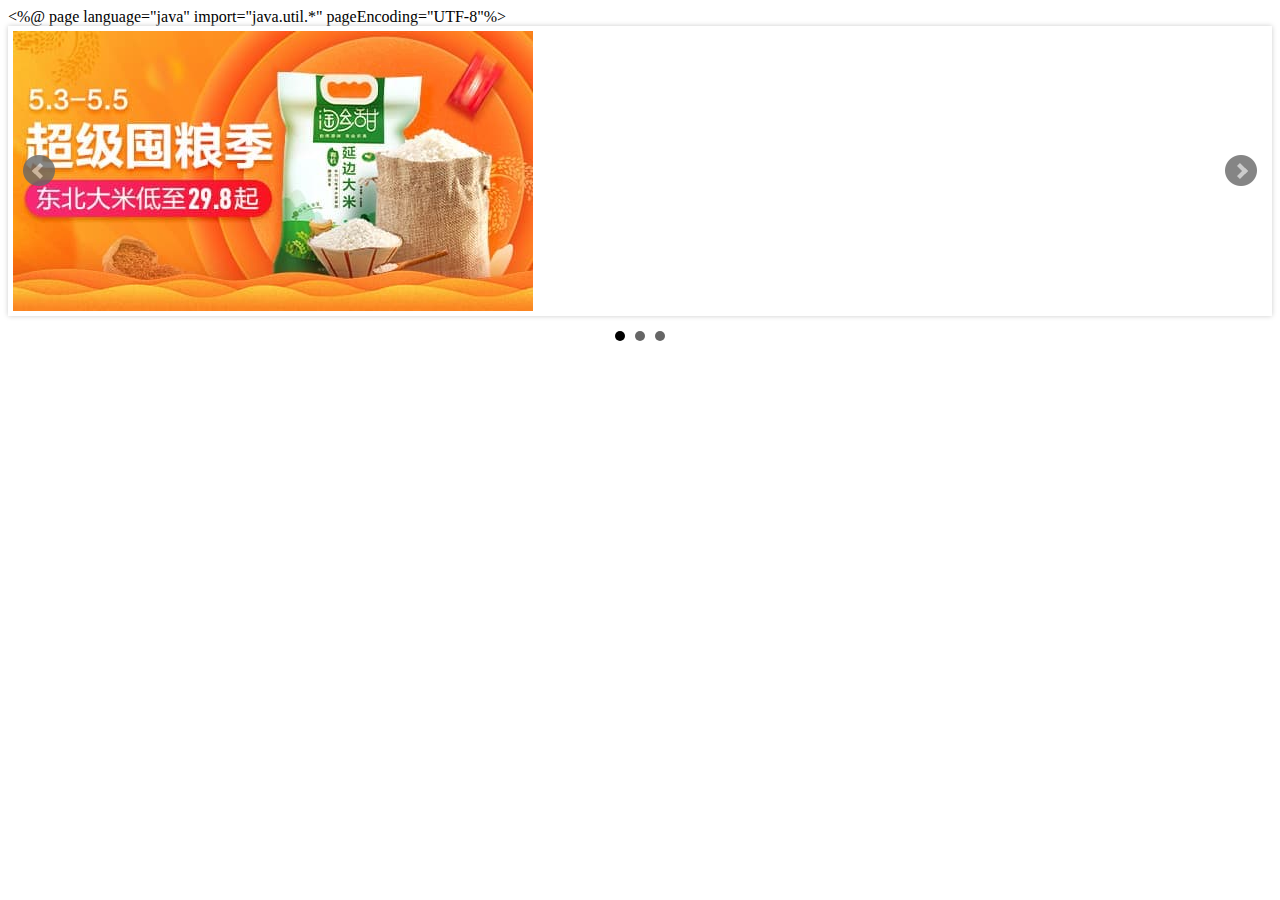
<file: target/easybuy/plugins/js/bxslider/index.html>
<%@ page language="java" import="java.util.*" pageEncoding="UTF-8"%>
<!DOCTYPE html>
<html lang="en">
<head>
    <meta charset="UTF-8">
    <title>Title</title>
    <link rel="stylesheet" type="text/css" href="css/jquery.bxslider.css">
    <script src="js/jquery-3.3.1.min.js"></script>
    <script src="js/jquery.bxslider.js"></script>
</head>
<body>
<ul class="bxslider">
    <li><img src="images/1.jpg"/></li>
    <li><img src="images/2.jpg"/></li>
    <li><img src="images/3.jpg"/></li>
</ul>
<script type="text/javascript">
    $(document).ready(function(){
        $('.bxslider').bxSlider();
    });

</script>
</body>
</html>
</file>
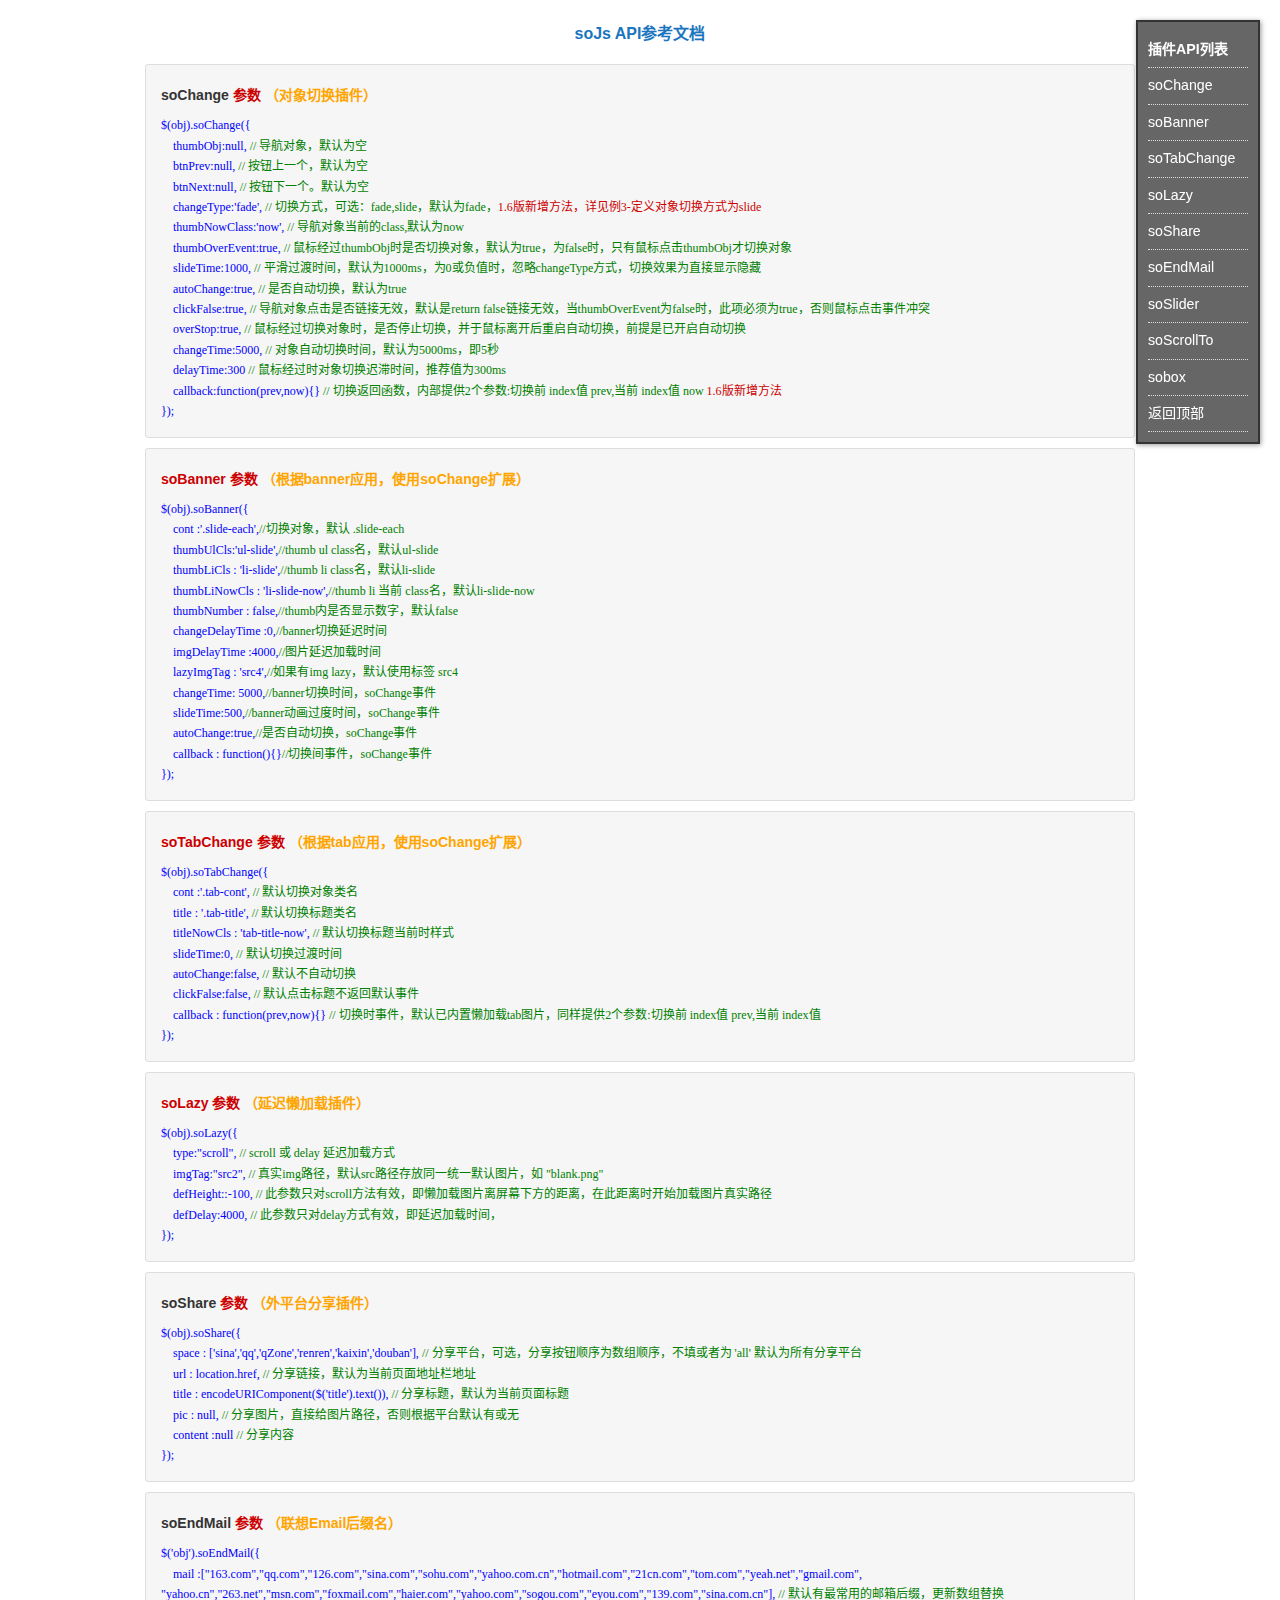
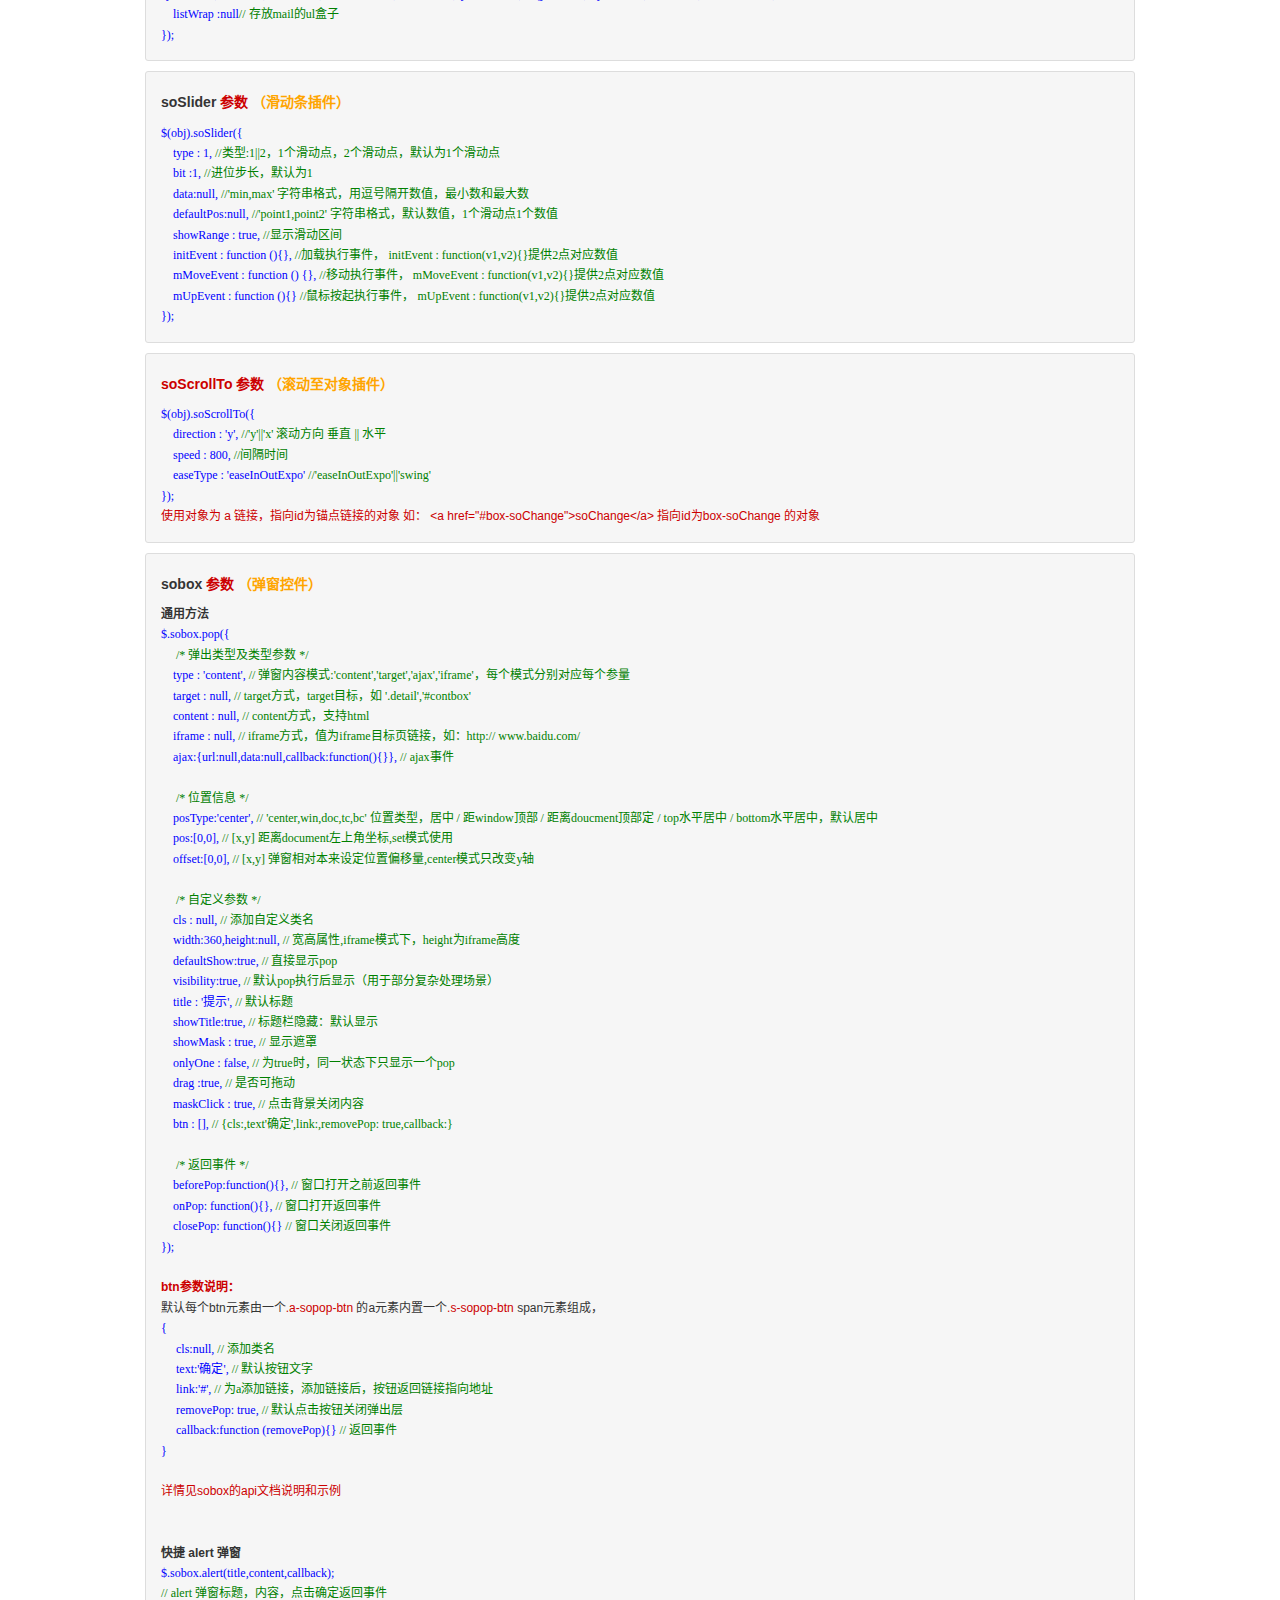
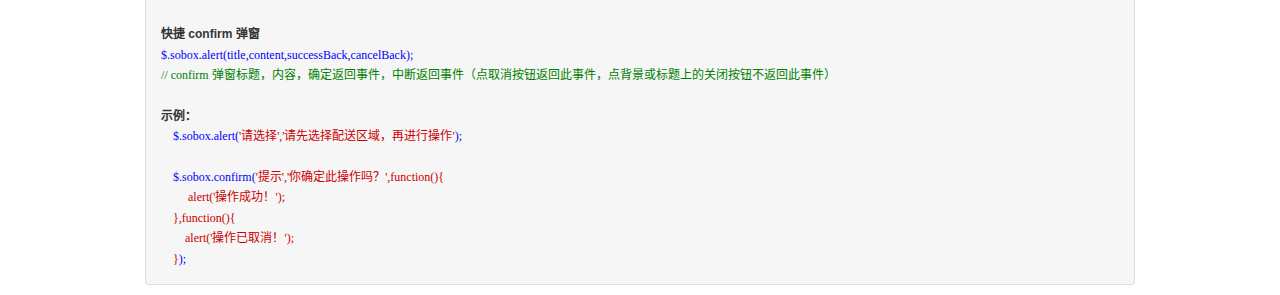
<file: target/easybuy/plugins/js/soChange/source/index.html>
<!DOCTYPE html PUBLIC "-//W3C//DTD XHTML 1.0 Transitional//EN" "http://www.w3.org/TR/xhtml1/DTD/xhtml1-transitional.dtd">
<html xmlns="http://www.w3.org/1999/xhtml">
<head>
<meta http-equiv="Content-Type" content="text/html; charset=utf-8" />
<meta http-equiv="Content-Language" content="zh-CN" />
<meta http-equiv="X-UA-Compatible" content="IE=EmulateIE7" />
<meta content="all" name="robots" />
<meta name="author" content="" />
<meta name="Copyright" content="" />
<meta name="keywords" content="" />
<meta name="description" content="" />
<link rel="icon" href="/favicon.ico" type="image/x-icon" />
<title>soJs API参考文档</title>
<link type="text/css" rel="stylesheet" media="all" href="css/style.css" />
</head>
<body>
<div class="wrapper">
	<h1>soJs API参考文档</h1>

<!-- soChange -->
	<div id="soChange" class="intro-box">
		<h2 class="h2-title"><a class="a-link" href="soChange/index.html">soChange</a> 参数 <strong class="orange">（对象切换插件）</strong></h2>
		<p class="blue">
			$(obj).soChange({ <br />

			&nbsp;&nbsp;&nbsp;&nbsp;thumbObj:null,  <span class="green">// 导航对象，默认为空</span><br />
			&nbsp;&nbsp;&nbsp;&nbsp;btnPrev:null,  <span class="green">// 按钮上一个，默认为空</span><br />
			&nbsp;&nbsp;&nbsp;&nbsp;btnNext:null,  <span class="green">// 按钮下一个。默认为空</span><br />
			&nbsp;&nbsp;&nbsp;&nbsp;changeType:'fade', <span class="green">// 切换方式，可选：fade,slide，默认为fade，</span><span class="red">1.6版新增方法，详见例3-定义对象切换方式为slide</span><br />
			&nbsp;&nbsp;&nbsp;&nbsp;thumbNowClass:'now',  <span class="green">// 导航对象当前的class,默认为now</span><br />
			&nbsp;&nbsp;&nbsp;&nbsp;thumbOverEvent:true, <span class="green">// 鼠标经过thumbObj时是否切换对象，默认为true，为false时，只有鼠标点击thumbObj才切换对象</span><br />
			&nbsp;&nbsp;&nbsp;&nbsp;slideTime:1000,  <span class="green">// 平滑过渡时间，默认为1000ms，为0或负值时，忽略changeType方式，切换效果为直接显示隐藏</span><br />
			&nbsp;&nbsp;&nbsp;&nbsp;autoChange:true,  <span class="green">// 是否自动切换，默认为true</span><br />
			&nbsp;&nbsp;&nbsp;&nbsp;clickFalse:true, <span class="green">// 导航对象点击是否链接无效，默认是return false链接无效，当thumbOverEvent为false时，此项必须为true，否则鼠标点击事件冲突</span><br />
			&nbsp;&nbsp;&nbsp;&nbsp;overStop:true, <span class="green">// 鼠标经过切换对象时，是否停止切换，并于鼠标离开后重启自动切换，前提是已开启自动切换</span><br />
			&nbsp;&nbsp;&nbsp;&nbsp;changeTime:5000,  <span class="green">// 对象自动切换时间，默认为5000ms，即5秒</span><br />
			&nbsp;&nbsp;&nbsp;&nbsp;delayTime:300  <span class="green">// 鼠标经过时对象切换迟滞时间，推荐值为300ms</span><br />
			&nbsp;&nbsp;&nbsp;&nbsp;callback:function(prev,now){}  <span class="green">// 切换返回函数，内部提供2个参数:切换前 index值 prev,当前 index值 now</span> <span class="red">1.6版新增方法</span><br />

			});<br />
		</p>
	</div>

<!-- soBanner -->
	<div id="soBanner" class="intro-box">
		<h2 class="h2-title">soBanner 参数 <strong class="orange">（根据banner应用，使用soChange扩展）</strong></h2>
		<p class="blue">
			$(obj).soBanner({ <br />
			&nbsp;&nbsp;&nbsp;&nbsp;cont :'.slide-each',<span class="green">//切换对象，默认 .slide-each</span><br />
			&nbsp;&nbsp;&nbsp;&nbsp;thumbUlCls:'ul-slide',<span class="green">//thumb ul class名，默认ul-slide</span><br />
			&nbsp;&nbsp;&nbsp;&nbsp;thumbLiCls : 'li-slide',<span class="green">//thumb li class名，默认li-slide</span><br />
			&nbsp;&nbsp;&nbsp;&nbsp;thumbLiNowCls : 'li-slide-now',<span class="green">//thumb li 当前 class名，默认li-slide-now</span><br />
			&nbsp;&nbsp;&nbsp;&nbsp;thumbNumber : false,<span class="green">//thumb内是否显示数字，默认false</span><br />
			&nbsp;&nbsp;&nbsp;&nbsp;changeDelayTime :0,<span class="green">//banner切换延迟时间</span><br />
			&nbsp;&nbsp;&nbsp;&nbsp;imgDelayTime :4000,<span class="green">//图片延迟加载时间</span><br />
			&nbsp;&nbsp;&nbsp;&nbsp;lazyImgTag : 'src4',<span class="green">//如果有img lazy，默认使用标签 src4</span><br />
			&nbsp;&nbsp;&nbsp;&nbsp;changeTime: 5000,<span class="green">//banner切换时间，soChange事件</span><br />
			&nbsp;&nbsp;&nbsp;&nbsp;slideTime:500,<span class="green">//banner动画过度时间，soChange事件</span><br />
			&nbsp;&nbsp;&nbsp;&nbsp;autoChange:true,<span class="green">//是否自动切换，soChange事件</span><br />
			&nbsp;&nbsp;&nbsp;&nbsp;callback : function(){}<span class="green">//切换间事件，soChange事件</span><br />
			});<br />
		</p>
	</div>
<!-- soTabChange -->
	<div id="soTabChange" class="intro-box">
		<h2 class="h2-title">soTabChange 参数 <strong class="orange">（根据tab应用，使用soChange扩展）</strong></h2>
		<p class="blue">
			$(obj).soTabChange({ <br />
			&nbsp;&nbsp;&nbsp;&nbsp;cont :'.tab-cont',  <span class="green">// 默认切换对象类名</span><br />
			&nbsp;&nbsp;&nbsp;&nbsp;title : '.tab-title', <span class="green">// 默认切换标题类名</span><br />
			&nbsp;&nbsp;&nbsp;&nbsp;titleNowCls : 'tab-title-now', <span class="green">// 默认切换标题当前时样式</span><br />
			&nbsp;&nbsp;&nbsp;&nbsp;slideTime:0,  <span class="green">// 默认切换过渡时间</span><br />
			&nbsp;&nbsp;&nbsp;&nbsp;autoChange:false,  <span class="green">// 默认不自动切换</span><br />
			&nbsp;&nbsp;&nbsp;&nbsp;clickFalse:false,  <span class="green">// 默认点击标题不返回默认事件</span><br />
			&nbsp;&nbsp;&nbsp;&nbsp;callback : function(prev,now){}  <span class="green">// 切换时事件，默认已内置懒加载tab图片，同样提供2个参数:切换前 index值 prev,当前 index值</span><br />
			});<br />
		</p>
	</div>

<!-- soLazy -->
	<div id="soLazy" class="intro-box">
		<h2 class="h2-title">soLazy 参数 <strong class="orange">（延迟懒加载插件）</strong></h2>
		<p class="blue">
			$(obj).soLazy({ <br />
			&nbsp;&nbsp;&nbsp;&nbsp;type:"scroll",  <span class="green">// scroll 或 delay 延迟加载方式</span><br />
			&nbsp;&nbsp;&nbsp;&nbsp;imgTag:"src2",  <span class="green">// 真实img路径，默认src路径存放同一统一默认图片，如 "blank.png"</span><br />
			&nbsp;&nbsp;&nbsp;&nbsp;defHeight::-100,  <span class="green">// 此参数只对scroll方法有效，即懒加载图片离屏幕下方的距离，在此距离时开始加载图片真实路径</span><br />
			&nbsp;&nbsp;&nbsp;&nbsp;defDelay:4000, <span class="green">// 此参数只对delay方式有效，即延迟加载时间，</span><br />
			});<br />
		</p>
	</div>

<!-- soShare -->
	<div id="soShare" class="intro-box">
		<h2 class="h2-title"><a class="a-link" href="soShare/index.html">soShare</a> 参数 <strong class="orange">（外平台分享插件）</strong></h2>
		<p class="blue">
			$(obj).soShare({ <br />
			&nbsp;&nbsp;&nbsp;&nbsp;space : ['sina','qq','qZone','renren','kaixin','douban'], <span class="green">// 分享平台，可选，分享按钮顺序为数组顺序，不填或者为 'all' 默认为所有分享平台</span><br />
			&nbsp;&nbsp;&nbsp;&nbsp;url : location.href, <span class="green">// 分享链接，默认为当前页面地址栏地址</span><br />
			&nbsp;&nbsp;&nbsp;&nbsp;title : encodeURIComponent($('title').text()), <span class="green">// 分享标题，默认为当前页面标题</span><br />
			&nbsp;&nbsp;&nbsp;&nbsp;pic : null, <span class="green">// 分享图片，直接给图片路径，否则根据平台默认有或无</span><br />
			&nbsp;&nbsp;&nbsp;&nbsp;content :null <span class="green">// 分享内容</span><br />
			});<br />
		</p>
	</div>

<!-- soEndMail -->
	<div id="soEndMail" class="intro-box">
		<h2 class="h2-title"><a class="a-link" href="soEndMail/index.html">soEndMail</a> 参数 <strong class="orange">（联想Email后缀名）</strong></h2>
		<p class="blue">
		$('obj').soEndMail({ <br />
			&nbsp;&nbsp;&nbsp;&nbsp;mail :["163.com","qq.com","126.com","sina.com","sohu.com","yahoo.com.cn","hotmail.com","21cn.com","tom.com","yeah.net","gmail.com",<br />"yahoo.cn","263.net","msn.com","foxmail.com","haier.com","yahoo.com","sogou.com","eyou.com","139.com","sina.com.cn"], <span class="green">// 默认有最常用的邮箱后缀，更新数组替换</span><br />
			&nbsp;&nbsp;&nbsp;&nbsp;listWrap :null<span class="green">// 存放mail的ul盒子</span><br />
	});<br />
		</p>
	</div>

<!-- soSlider -->
	<div id="soSlider" class="intro-box">
		<h2 class="h2-title"><a class="a-link" href="soSlider/index.html">soSlider</a> 参数 <strong class="orange">（滑动条插件）</strong></h2>
		<p class="blue">
	$(obj).soSlider({ <br />
	&nbsp;&nbsp;&nbsp;&nbsp;type : 1, <span class="green"> //类型:1||2，1个滑动点，2个滑动点，默认为1个滑动点</span><br />
	&nbsp;&nbsp;&nbsp;&nbsp;bit :1, <span class="green"> //进位步长，默认为1</span><br />
	&nbsp;&nbsp;&nbsp;&nbsp;data:null, <span class="green"> //'min,max' 字符串格式，用逗号隔开数值，最小数和最大数</span><br />
	&nbsp;&nbsp;&nbsp;&nbsp;defaultPos:null, <span class="green"> //'point1,point2' 字符串格式，默认数值，1个滑动点1个数值</span><br />
	&nbsp;&nbsp;&nbsp;&nbsp;showRange : true, <span class="green"> //显示滑动区间</span><br />
	&nbsp;&nbsp;&nbsp;&nbsp;initEvent : function (){}, <span class="green"> //加载执行事件， initEvent : function(v1,v2){}提供2点对应数值</span><br />
	&nbsp;&nbsp;&nbsp;&nbsp;mMoveEvent : function () {}, <span class="green"> //移动执行事件， mMoveEvent : function(v1,v2){}提供2点对应数值</span><br />
	&nbsp;&nbsp;&nbsp;&nbsp;mUpEvent : function (){} <span class="green"> //鼠标按起执行事件， mUpEvent : function(v1,v2){}提供2点对应数值</span><br />
	});<br />
		</p>
	</div>

<!-- soScrollTo -->
	<div id="soScrollTo" class="intro-box">
		<h2 class="h2-title">soScrollTo 参数 <strong class="orange">（滚动至对象插件）</strong></h2>
		<p class="blue">
			$(obj).soScrollTo({ <br />
			&nbsp;&nbsp;&nbsp;&nbsp;direction : 'y',  <span class="green">//'y'||'x' 滚动方向 垂直 || 水平</span><br />
			&nbsp;&nbsp;&nbsp;&nbsp;speed : 800,  <span class="green">//间隔时间</span><br />
			&nbsp;&nbsp;&nbsp;&nbsp;easeType : 'easeInOutExpo'  <span class="green">//'easeInOutExpo'||'swing'</span><br />
			});<br />
		</p>
		<p class="red">使用对象为 a 链接，指向id为锚点链接的对象 如： &lt;a href="#box-soChange"&gt;soChange&lt;/a&gt; 指向id为box-soChange 的对象</p>
	</div>

<!-- sobox -->
	<div id="sobox" class="intro-box">
		<h2 class="h2-title"><a class="a-link" href="sobox/index.html">sobox</a> 参数 <strong class="orange">（弹窗控件）</strong></h2>
		<h3>通用方法</h3>
		<p class="blue">
			$.sobox.pop({ <br />
			&nbsp;&nbsp;&nbsp;&nbsp; <span class="green">/* 弹出类型及类型参数 */</span><br />
			&nbsp;&nbsp;&nbsp;&nbsp;type : 'content', <span class="green">// 弹窗内容模式:'content','target','ajax','iframe'，每个模式分别对应每个参量</span><br />
			&nbsp;&nbsp;&nbsp;&nbsp;target : null, <span class="green">// target方式，target目标，如 '.detail','#contbox'</span><br />
			&nbsp;&nbsp;&nbsp;&nbsp;content : null, <span class="green">// content方式，支持html</span><br />
			&nbsp;&nbsp;&nbsp;&nbsp;iframe : null, <span class="green">// iframe方式，值为iframe目标页链接，如：http:// www.baidu.com/</span><br />
			&nbsp;&nbsp;&nbsp;&nbsp;ajax:{url:null,data:null,callback:function(){}}, <span class="green">// ajax事件</span><br /><br />

			&nbsp;&nbsp;&nbsp;&nbsp; <span class="green">/* 位置信息 */</span><br />
			&nbsp;&nbsp;&nbsp;&nbsp;posType:'center', <span class="green">// 'center,win,doc,tc,bc' 位置类型，居中 / 距window顶部 / 距离doucment顶部定 / top水平居中 / bottom水平居中，默认居中</span><br />
			&nbsp;&nbsp;&nbsp;&nbsp;pos:[0,0], <span class="green">// [x,y] 距离document左上角坐标,set模式使用</span><br />
			&nbsp;&nbsp;&nbsp;&nbsp;offset:[0,0], <span class="green">// [x,y] 弹窗相对本来设定位置偏移量,center模式只改变y轴</span><br /><br />

			&nbsp;&nbsp;&nbsp;&nbsp; <span class="green">/* 自定义参数 */</span><br />
			&nbsp;&nbsp;&nbsp;&nbsp;cls : null, <span class="green">// 添加自定义类名</span><br />
			&nbsp;&nbsp;&nbsp;&nbsp;width:360,height:null, <span class="green">// 宽高属性,iframe模式下，height为iframe高度</span><br />
			&nbsp;&nbsp;&nbsp;&nbsp;defaultShow:true, <span class="green">// 直接显示pop</span><br />
			&nbsp;&nbsp;&nbsp;&nbsp;visibility:true, <span class="green">// 默认pop执行后显示（用于部分复杂处理场景）</span><br />
			&nbsp;&nbsp;&nbsp;&nbsp;title : '提示', <span class="green">// 默认标题</span><br />
			&nbsp;&nbsp;&nbsp;&nbsp;showTitle:true, <span class="green">// 标题栏隐藏：默认显示</span><br />
			&nbsp;&nbsp;&nbsp;&nbsp;showMask : true, <span class="green">// 显示遮罩</span><br />
			&nbsp;&nbsp;&nbsp;&nbsp;onlyOne : false, <span class="green">// 为true时，同一状态下只显示一个pop</span><br />
			&nbsp;&nbsp;&nbsp;&nbsp;drag :true, <span class="green">// 是否可拖动</span><br />
			&nbsp;&nbsp;&nbsp;&nbsp;maskClick : true, <span class="green">// 点击背景关闭内容</span><br />
			&nbsp;&nbsp;&nbsp;&nbsp;btn : [], <span class="green">// {cls:,text'确定',link:,removePop: true,callback:}</span><br /><br />

			&nbsp;&nbsp;&nbsp;&nbsp; <span class="green">/* 返回事件 */</span><br />
			&nbsp;&nbsp;&nbsp;&nbsp;beforePop:function(){}, <span class="green">// 窗口打开之前返回事件</span><br />
			&nbsp;&nbsp;&nbsp;&nbsp;onPop: function(){}, <span class="green">// 窗口打开返回事件</span><br />
			&nbsp;&nbsp;&nbsp;&nbsp;closePop: function(){} <span class="green">// 窗口关闭返回事件</span><br />
			});<br /><br />
</p>

			<h3 class="red">btn参数说明：</h3>
			<p>默认每个btn元素由一个<span class="red">.a-sopop-btn</span> 的a元素内置一个<span class="red">.s-sopop-btn</span> span元素组成，</p>
			<p class="blue">
			{<br />
			&nbsp;&nbsp;&nbsp;&nbsp;&nbsp;cls:null,  <span class="green">// 添加类名</span><br />
			&nbsp;&nbsp;&nbsp;&nbsp;&nbsp;text:'确定',  <span class="green">// 默认按钮文字</span><br />
			&nbsp;&nbsp;&nbsp;&nbsp;&nbsp;link:'#',  <span class="green">// 为a添加链接，添加链接后，按钮返回链接指向地址</span><br />
			&nbsp;&nbsp;&nbsp;&nbsp;&nbsp;removePop: true,  <span class="green">// 默认点击按钮关闭弹出层</span><br />
			&nbsp;&nbsp;&nbsp;&nbsp;&nbsp;callback:function (removePop){}  <span class="green">// 返回事件</span><br />
			}</p>
<br />
<p class="red">详情见sobox的api文档说明和示例</p><br />
<br />
		<h3>快捷 alert 弹窗</h3>
		<p class="blue">$.sobox.alert(title,content,callback); <br /> <span class="green">// alert 弹窗标题，内容，点击确定返回事件</span></p>
<br />
		<h3>快捷 confirm 弹窗</h3>
		<p class="blue">$.sobox.alert(title,content,successBack,cancelBack); <br /> <span class="green">// confirm 弹窗标题，内容，确定返回事件，中断返回事件（点取消按钮返回此事件，点背景或标题上的关闭按钮不返回此事件）</span></p>
<br />
		<h3>示例：</h3>

		<p class="blue">
			&nbsp;&nbsp;&nbsp;&nbsp;$.sobox.alert(<span class="red">'请选择','请先选择配送区域，再进行操作'</span>);
		</p>
<br />
		<p class="blue">
			&nbsp;&nbsp;&nbsp;&nbsp;$.sobox.confirm(<span class="red">'提示','你确定此操作吗？',function(){<br />
			&nbsp;&nbsp;&nbsp;&nbsp;&nbsp;&nbsp;&nbsp;&nbsp; alert('操作成功！');<br />
			&nbsp;&nbsp;&nbsp;&nbsp;},function(){<br />
			&nbsp;&nbsp;&nbsp;&nbsp;&nbsp;&nbsp;&nbsp;&nbsp;alert('操作已取消！');<br />
			&nbsp;&nbsp;&nbsp;&nbsp;}</span>);
		</p>
	</div>

</div>

<ul class="ul-scrollNav">
	<li class="title">插件API列表</li>
	<li><a href="#soChange">soChange</a></li>
	<li><a href="#soBanner">soBanner</a></li>
	<li><a href="#soTabChange">soTabChange</a></li>
	<li><a href="#soLazy">soLazy</a></li>
	<li><a href="#soShare">soShare</a></li>
	<li><a href="#soEndMail">soEndMail</a></li>
	<li><a href="#soSlider">soSlider</a></li>
	<li><a href="#soScrollTo">soScrollTo</a></li>
	<li><a href="#sobox">sobox</a></li>
	<li><a href="#">返回顶部</a></li>
</ul>

<script type="text/javascript" src="js/jquery-1.8.2.min.js"></script>
<script type="text/javascript">
jQuery.extend(jQuery.easing,{easeInOutExpo:function(a,b,c,d,e){return 0==b?c:b==e?c+d:(b/=e/2)<1?d/2*Math.pow(2,10*(b-1))+c:d/2*(-Math.pow(2,-10*--b)+2)+c}}),function(a){a.fn.soScrollTo=function(b){var c;b=a.extend({direction:"y",speed:800,easeType:"easeInOutExpo"},b||{}),c=a(this),c.click(function(){var d,c=a(this).attr("href");return c=a("#"!=c?c:"body"),c.length&&(d={t:c.offset().top||0,l:c.offset().left||0},"x"==b.direction?a("html,body").stop().animate({scrollLeft:d.l},b.speed,b.easeType):a("html,body").stop().animate({scrollTop:d.t},b.speed,b.easeType)),!1})}}(jQuery);

$('.ul-scrollNav a').soScrollTo();
</script>


<script type="text/javascript">
//ga
  (function(i,s,o,g,r,a,m){i['GoogleAnalyticsObject']=r;i[r]=i[r]||function(){
  (i[r].q=i[r].q||[]).push(arguments)},i[r].l=1*new Date();a=s.createElement(o),
  m=s.getElementsByTagName(o)[0];a.async=1;a.src=g;m.parentNode.insertBefore(a,m)
  })(window,document,'script','//www.google-analytics.com/analytics.js','ga');

  ga('create', 'UA-56955204-1', 'auto');
  ga('send', 'pageview');

//baidu
var _hmt = _hmt || [];
(function() {
  var hm = document.createElement("script");
  hm.src = "//hm.baidu.com/hm.js?91f551b2f68716f7104f1c46a09b74af";
  var s = document.getElementsByTagName("script")[0];
  s.parentNode.insertBefore(hm, s);
})();

</script>

</body>
</html>
</file>
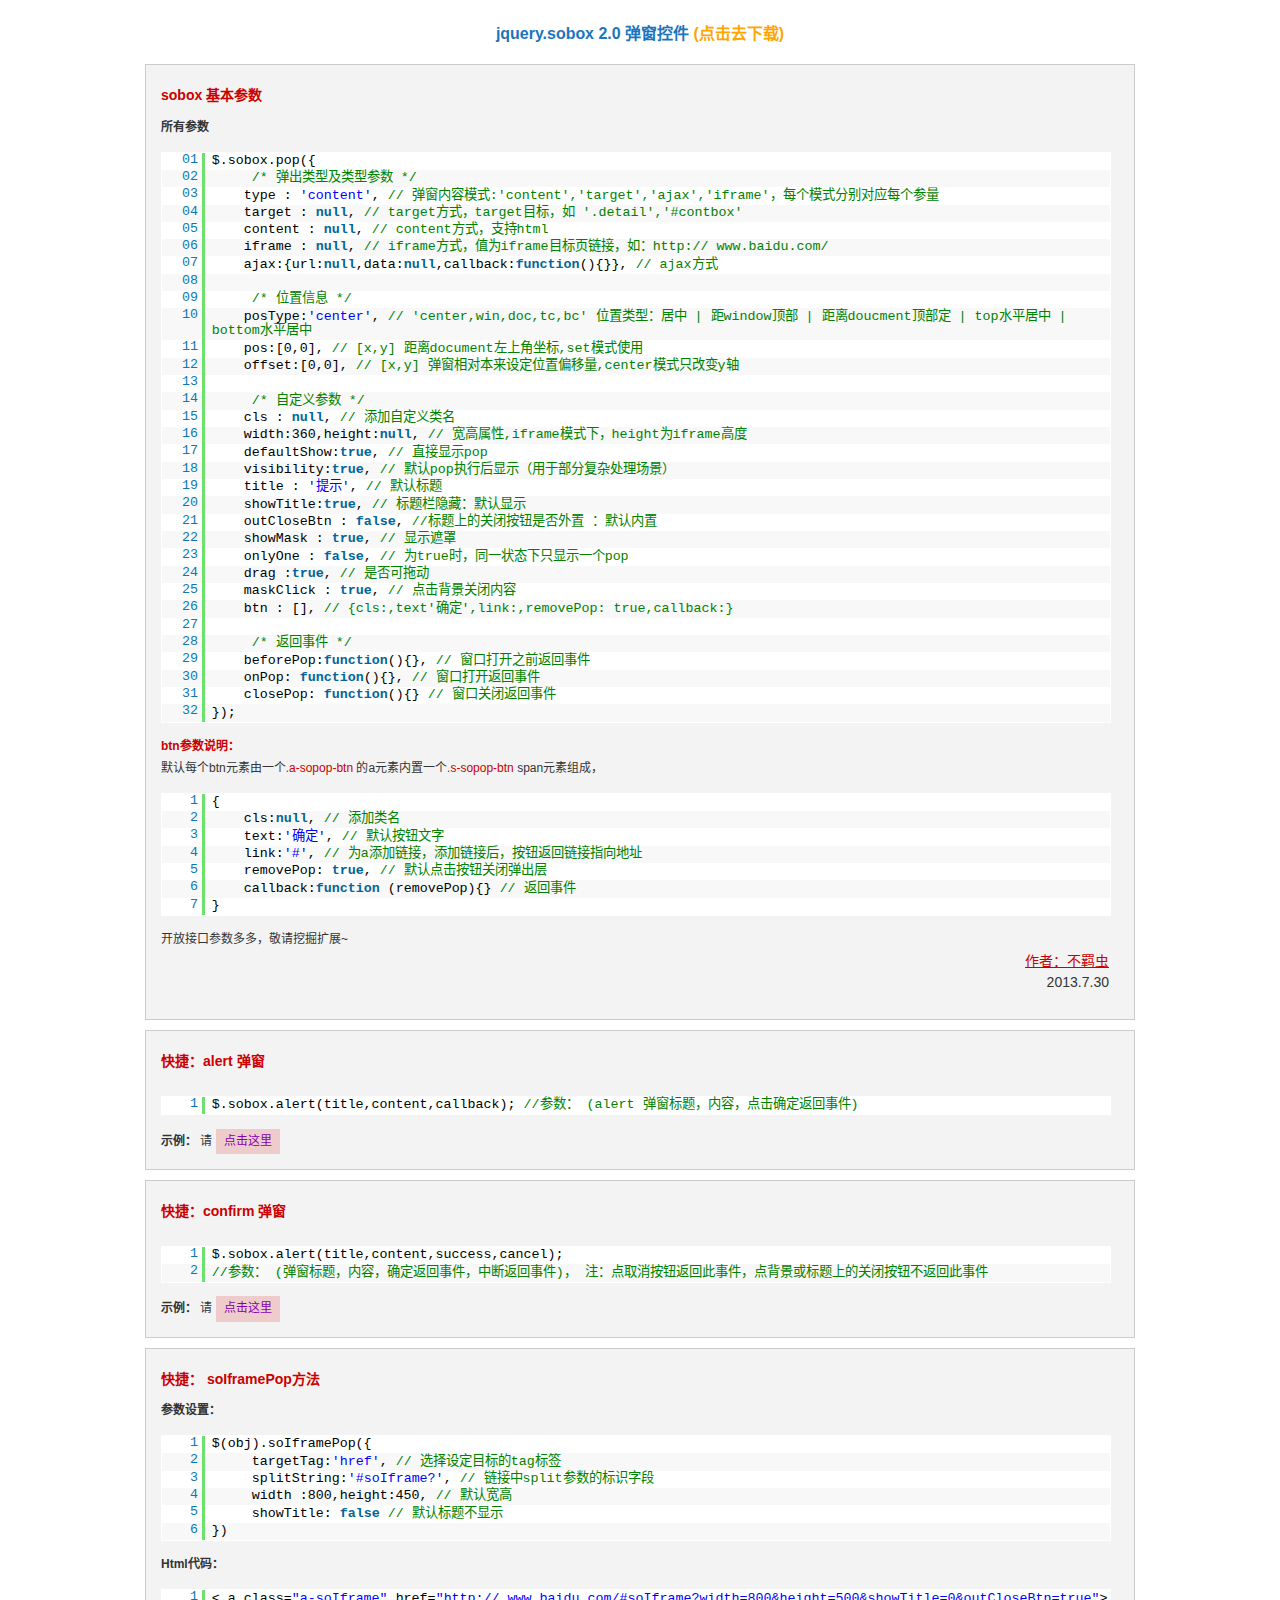
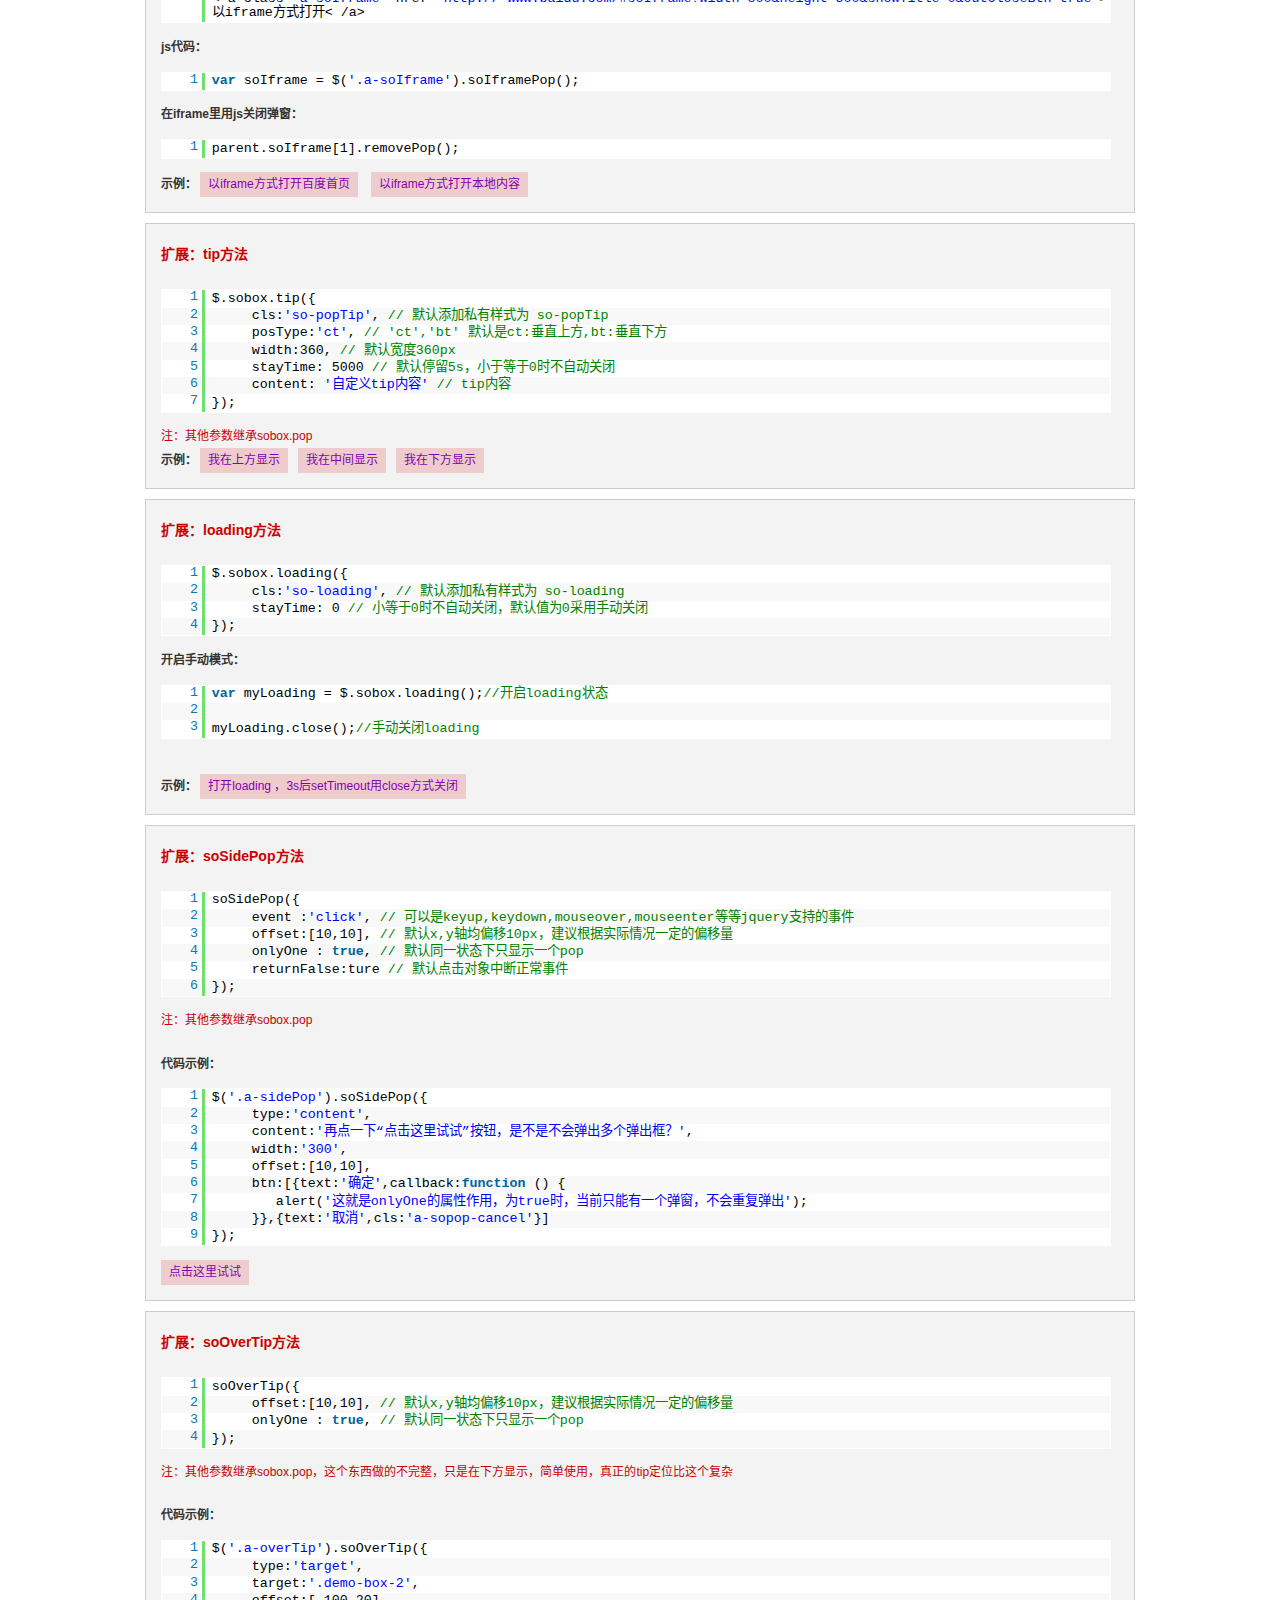
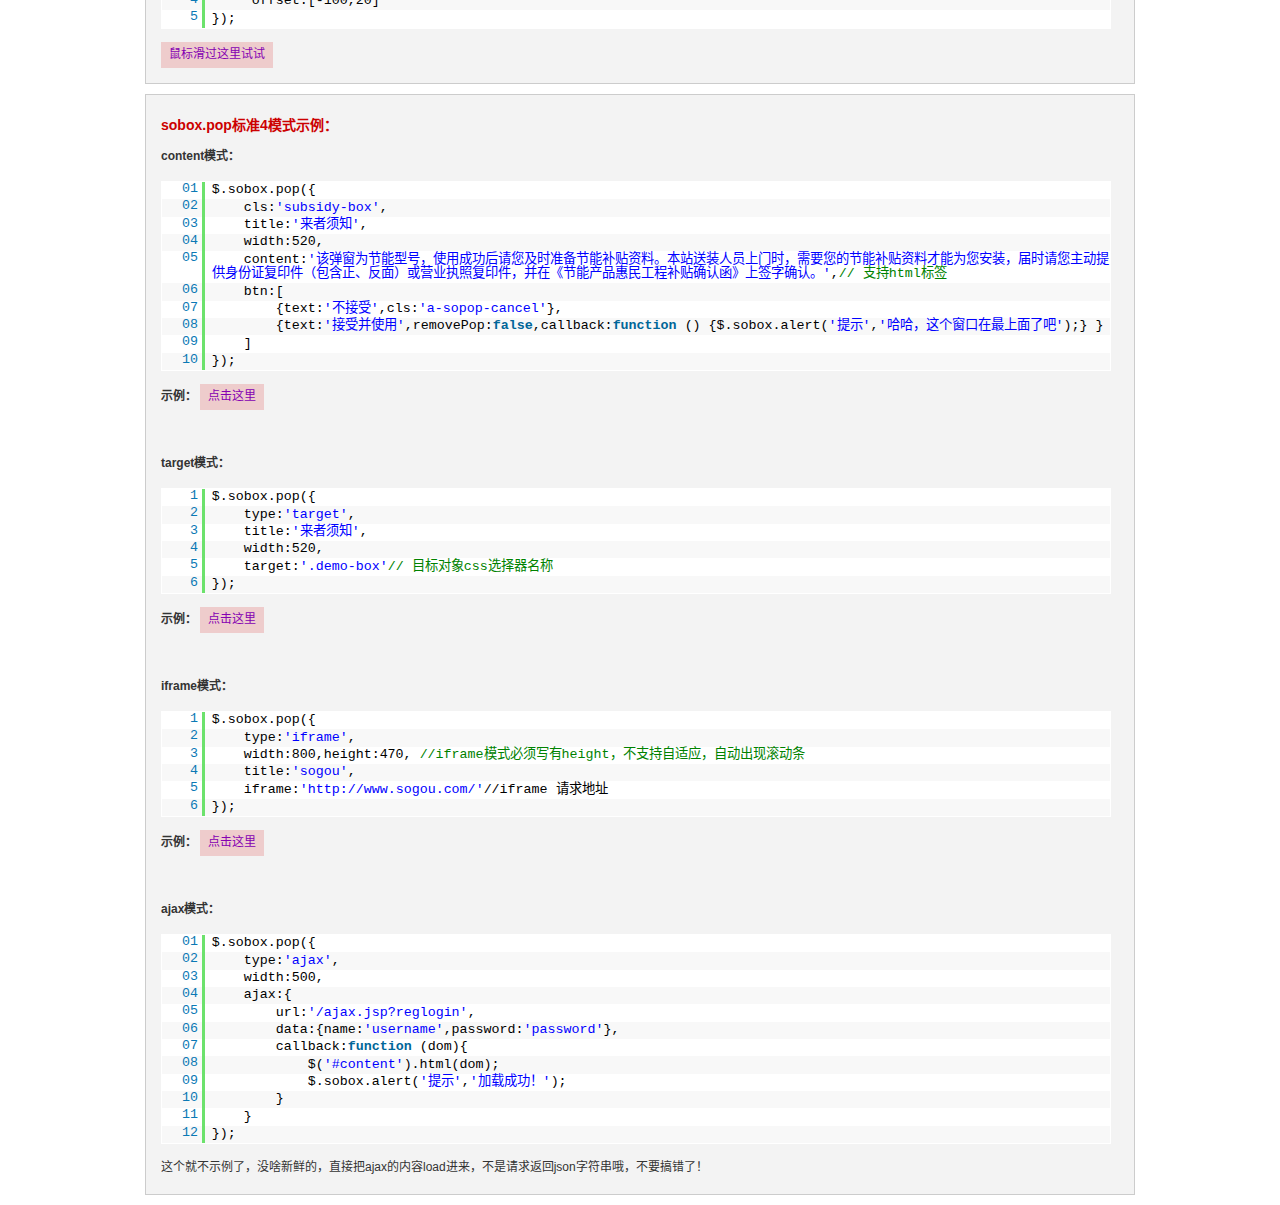
<file: target/easybuy/plugins/js/soChange/source/sobox/index.html>
<!DOCTYPE html PUBLIC "-// W3C// DTD XHTML 1.0 Transitional// EN" "http:// www.w3.org/TR/xhtml1/DTD/xhtml1-transitional.dtd">
<html xmlns="http:// www.w3.org/1999/xhtml">
<head>
<meta http-equiv="Content-Type" content="text/html; charset=utf-8" />
<meta http-equiv="Content-Language" content="zh-CN" />
<meta http-equiv="X-UA-Compatible" content="IE=EmulateIE7" />
<meta content="all" name="robots" />
<meta name="author" content="" />
<meta name="Copyright" content="" />
<meta name="keywords" content="" />
<meta name="description" content="" />
<link rel="icon" href="/favicon.ico" type="image/x-icon" />
<title>jquery.sobox 2.0 弹窗控件</title>
<link type="text/css" rel="stylesheet" media="all" href="style.css" />
</head>
<body>


<div class="wrapper">
<h1>jquery.sobox 2.0 弹窗控件 <a  class="a_down orange" target="_blank" href="https://github.com/bujichong/sojs/tree/master/sobox">(点击去下载)</a></h1>
<div class="intro-box">
<h2 class="h2-title">sobox 基本参数 </h2>
<h3>所有参数</h3>
<pre class="brush:javascript">
$.sobox.pop({
	 /* 弹出类型及类型参数 */
	type : 'content', // 弹窗内容模式:'content','target','ajax','iframe'，每个模式分别对应每个参量
	target : null, // target方式，target目标，如 '.detail','#contbox'
	content : null, // content方式，支持html
	iframe : null, // iframe方式，值为iframe目标页链接，如：http:// www.baidu.com/
	ajax:{url:null,data:null,callback:function(){}}, // ajax方式

	 /* 位置信息 */
	posType:'center', // 'center,win,doc,tc,bc' 位置类型：居中 | 距window顶部 | 距离doucment顶部定 | top水平居中 | bottom水平居中
	pos:[0,0], // [x,y] 距离document左上角坐标,set模式使用
	offset:[0,0], // [x,y] 弹窗相对本来设定位置偏移量,center模式只改变y轴

	 /* 自定义参数 */
	cls : null, // 添加自定义类名
	width:360,height:null, // 宽高属性,iframe模式下，height为iframe高度
	defaultShow:true, // 直接显示pop
	visibility:true, // 默认pop执行后显示（用于部分复杂处理场景）
	title : '提示', // 默认标题
	showTitle:true, // 标题栏隐藏：默认显示
	outCloseBtn : false, //标题上的关闭按钮是否外置 ：默认内置
	showMask : true, // 显示遮罩
	onlyOne : false, // 为true时，同一状态下只显示一个pop
	drag :true, // 是否可拖动
	maskClick : true, // 点击背景关闭内容
	btn : [], // {cls:,text'确定',link:,removePop: true,callback:}

	 /* 返回事件 */
	beforePop:function(){}, // 窗口打开之前返回事件
	onPop: function(){}, // 窗口打开返回事件
	closePop: function(){} // 窗口关闭返回事件
});
</pre>
	<h3 class="red">btn参数说明：</h3>
	<p>默认每个btn元素由一个<span class="red">.a-sopop-btn</span> 的a元素内置一个<span class="red">.s-sopop-btn</span> span元素组成，</p>
<pre class="brush:javascript">
{
	cls:null, // 添加类名
	text:'确定', // 默认按钮文字
	link:'#', // 为a添加链接，添加链接后，按钮返回链接指向地址
	removePop: true, // 默认点击按钮关闭弹出层
	callback:function (removePop){} // 返回事件
}
</pre>

	<p>开放接口参数多多，敬请挖掘扩展~</p>
	<p class="p-author"><a href="http://www.bujichong.com/" target="_blank">作者：不羁虫</a><br />2013.7.30</p>
</div>

<div class="intro-box">
<h2 class="h2-title">快捷：alert 弹窗</h2>
<pre class="brush:javascript">
$.sobox.alert(title,content,callback); //参数： (alert 弹窗标题，内容，点击确定返回事件)
</pre>
<p><b>示例：</b>  请 <a class="a-alert test" href="#">点击这里</a></p>
</div>

<div class="intro-box">
<h2 class="h2-title">快捷：confirm 弹窗</h2>
<pre class="brush:javascript">
$.sobox.alert(title,content,success,cancel);
//参数： (弹窗标题，内容，确定返回事件，中断返回事件)， 注：点取消按钮返回此事件，点背景或标题上的关闭按钮不返回此事件
</pre>
<p><b>示例：</b> 请 <a class="a-confirm test" href="#">点击这里</a></p>
</div>

<div class="intro-box">
<h2 class="h2-title">快捷： soIframePop方法</h2>
<p><b>参数设置：</b></p>
<pre class="brush:javascript">
$(obj).soIframePop({
	 targetTag:'href', // 选择设定目标的tag标签
	 splitString:'#soIframe?', // 链接中split参数的标识字段
	 width :800,height:450, // 默认宽高
	 showTitle: false // 默认标题不显示
})
</pre>
<p><b>Html代码：</b></p>
<pre class="brush:javascript">
< a class="a-soIframe" href="http:// www.baidu.com/#soIframe?width=800&height=500&showTitle=0&outCloseBtn=true">以iframe方式打开< /a>
</pre>
<p><b>js代码：</b></p>
<pre class="brush:javascript">
var soIframe = $('.a-soIframe').soIframePop();
</pre>
<p><b>在iframe里用js关闭弹窗：</b></p>
<pre class="brush:javascript">
parent.soIframe[1].removePop();
</pre>
<p><b>示例：</b> <a class="a-soIframe test" href="http://www.baidu.com/#soIframe?width=800&height=500&showTitle=0">以iframe方式打开百度首页</a> &nbsp;&nbsp; <a class="a-soIframe a-iframe-t test" href="1.html?hs#soIframe?width=300&height=160&title=本地页面&showTitle=1">以iframe方式打开本地内容</a></p>
</div>

<div class="intro-box">
<h2 class="h2-title">扩展：tip方法</h2>
<pre class="brush:javascript">
$.sobox.tip({
	 cls:'so-popTip', // 默认添加私有样式为 so-popTip
	 posType:'ct', // 'ct','bt' 默认是ct:垂直上方,bt:垂直下方
	 width:360, // 默认宽度360px
	 stayTime: 5000 // 默认停留5s，小于等于0时不自动关闭
	 content: '自定义tip内容' // tip内容
});
</pre>
<p class="red">注：其他参数继承sobox.pop</p>
<p><b>示例：</b> <a class="a-tip test" href="#">我在上方显示</a> &nbsp;&nbsp;<a class="a-centerTip test" href="#">我在中间显示</a> &nbsp;&nbsp;<a class="a-bottomTip test" href="#">我在下方显示</a></p>
</div>

<div class="intro-box">
<h2 class="h2-title">扩展：loading方法</h2>
<pre class="brush:javascript">
$.sobox.loading({
	 cls:'so-loading', // 默认添加私有样式为 so-loading
	 stayTime: 0 // 小等于0时不自动关闭，默认值为0采用手动关闭
});
</pre>
<p><b>开启手动模式：</b></p>
<pre class="brush:javascript">
var myLoading = $.sobox.loading();//开启loading状态

myLoading.close();//手动关闭loading
</pre>
<br />
<p><b>示例：</b>  <a class="a-loading test" href="#">打开loading ，3s后setTimeout用close方式关闭</a></p>
</div>

<div class="intro-box">
<h2 class="h2-title">扩展：soSidePop方法</h2>
<pre class="brush:javascript">
soSidePop({
	 event :'click', // 可以是keyup,keydown,mouseover,mouseenter等等jquery支持的事件
	 offset:[10,10], // 默认x,y轴均偏移10px，建议根据实际情况一定的偏移量
	 onlyOne : true, // 默认同一状态下只显示一个pop
	 returnFalse:ture // 默认点击对象中断正常事件
});
</pre>
<p class="red">注：其他参数继承sobox.pop</p><br />
<b>代码示例：</b><br />
<pre class="brush:javascript">
$('.a-sidePop').soSidePop({
	 type:'content',
	 content:'再点一下“点击这里试试”按钮，是不是不会弹出多个弹出框？',
	 width:'300',
	 offset:[10,10],
	 btn:[{text:'确定',callback:function () {
		alert('这就是onlyOne的属性作用，为true时，当前只能有一个弹窗，不会重复弹出');
	 }},{text:'取消',cls:'a-sopop-cancel'}]
});
</pre>
<p><a class="a-sidePop test" href="#">点击这里试试</a></p>
</div>

<div class="intro-box">
<h2 class="h2-title">扩展：soOverTip方法</h2>
<pre class="brush:javascript">
soOverTip({
	 offset:[10,10], // 默认x,y轴均偏移10px，建议根据实际情况一定的偏移量
	 onlyOne : true, // 默认同一状态下只显示一个pop
});
</pre>
<p class="red">注：其他参数继承sobox.pop，这个东西做的不完整，只是在下方显示，简单使用，真正的tip定位比这个复杂</p><br />
<b>代码示例：</b><br />
<pre class="brush:javascript">
$('.a-overTip').soOverTip({
	 type:'target',
	 target:'.demo-box-2',
	 offset:[-100,20]
});
</pre>
<p><a class="a-overTip test" href="#">鼠标滑过这里试试</a></p>
</div>
<div class="intro-box">
<h2 class="h2-title">sobox.pop标准4模式示例：</h2>
<h3>content模式：</h3>
<pre class="brush:javascript">
$.sobox.pop({
	cls:'subsidy-box',
	title:'来者须知',
	width:520,
	content:'该弹窗为节能型号，使用成功后请您及时准备节能补贴资料。本站送装人员上门时，需要您的节能补贴资料才能为您安装，届时请您主动提供身份证复印件（包含正、反面）或营业执照复印件，并在《节能产品惠民工程补贴确认函》上签字确认。',// 支持html标签
	btn:[
		{text:'不接受',cls:'a-sopop-cancel'},
		{text:'接受并使用',removePop:false,callback:function () {$.sobox.alert('提示','哈哈，这个窗口在最上面了吧');} }
	]
});
</pre>
<p><b>示例：</b> <a class="a-pop-1 test" href="#">点击这里</a></p>
<br /><br />
<h3>target模式：</h3>
<pre class="brush:javascript">
$.sobox.pop({
	type:'target',
	title:'来者须知',
	width:520,
	target:'.demo-box'// 目标对象css选择器名称
});
</pre>
<p><b>示例：</b> <a class="a-pop-2 test" href="#">点击这里</a></p>
<br /><br />
<h3>iframe模式：</h3>
<pre class="brush:javascript">
$.sobox.pop({
	type:'iframe',
	width:800,height:470, //iframe模式必须写有height，不支持自适应，自动出现滚动条
	title:'sogou',
	iframe:'http://www.sogou.com/'//iframe 请求地址
});
</pre>
<p><b>示例：</b> <a class="a-pop-3 test" href="#">点击这里</a></p>
<br /><br />

<h3>ajax模式：</h3>
<pre class="brush:javascript">
$.sobox.pop({
	type:'ajax',
	width:500,
	ajax:{
		url:'/ajax.jsp?reglogin',
		data:{name:'username',password:'password'},
		callback:function (dom){
			$('#content').html(dom);
			$.sobox.alert('提示','加载成功！');
		}
	}
});
</pre>
<p>这个就不示例了，没啥新鲜的，直接把ajax的内容load进来，不是请求返回json字符串哦，不要搞错了！</p>
</div>





</div>

<div style="display:none;" class="demo-box">
从前有座山，山上有座庙，庙里有2个和尚，有一天，老和尚对小和尚说...
</div>
<div style="display:none;" class="demo-box-2">
从前有座山，山上有座庙，庙里有2个和尚，有一天，老和尚对小和尚说...从前有座山，山上有座庙，庙里有2个和尚，有一天，老和尚对小和尚说...

</div>
<!--
pop代码示例
<div style="width: 320px;" class="so-popbox">
<h2 class="h2-sopop"><span class="s-title">标题</span></h2><span class="ss-close">[关闭]</span>
<div class="so-popbox-cont">内容</div>
<p class="p-so-popBtn"><a href="#" class="a-btn"><span class="s-btn">确定</span></a></p>
</div> -->
<script type="text/javascript" src="jquery-1.9.1.min.js"></script>
<script type="text/javascript" src="jquery.sobox.js"></script>

<script type="text/javascript">

$('.a-alert').click(function (e) {
	var c = 'clientX:'+e.clientX+' , clientY:'+e.clientY;
	$.sobox.alert('提示','我是sobox提示框<br />初始坐标是<span class="blue"> '+c+'</span><br />我的默认自定义class为<b class="red">"so-popAlert"</b>，<br />宽度<b class="orange">320px</b>，可以试着拖动我的标题...');
	return false;
});

$('.a-confirm').click(function (e) {
	$.sobox.confirm('小调查','sobox是你见过的最好用的弹窗吗？',function () {
		$.sobox.alert('哎呀呀','哎呀，知己啊，哈哈，多多交流啊~~<br />我的邮箱：<a class="a-mail" href="mailto:bujichong@163.com">bujichong@163.com</a>');
	},function () {
		$.sobox.alert('哎呀妈呀','好吧，亲，提点意见吧~~<br />我的邮箱：<a class="a-mail" href="mailto:bujichong@163.com">bujichong@163.com</a>');
	});
	return false;
});

$('.a-tip').click(function () {
	$.sobox.tip({
		content: '爱看不看，上面提示一下~'
	});
	return false;
});

$('.a-centerTip').click(function () {
	$.sobox.tip({
		posType:'center',
		showTitle:true,
		content: '其实我就是提示后自动关闭了...',
		showMask:true
	});
	return false;
});

$('.a-bottomTip').click(function () {
	$.sobox.tip({
		cls:'so-popTip-2',
		posType:'bc',
		content:'想看不看，下面提示一下，3秒就撤了~',
		outCloseBtn : true,
		stayTime: 3000
	});
	return false;
});

$('.a-loading').click(function () {
	var myLoading = $.sobox.loading();
	setTimeout(function () {
		myLoading.close();
	},3000);
	return false;
});

var soIme = $('.a-soIframe').soIframePop();
var soIme2;//另一种全局变量获取iframePop的状态参数
$('.a-iframe-t').click(function () {
	soIme2 = $(this).data('iframePop');
});

$('.a-sidePop').soSidePop({
	type:'content',
	content:'再点一下“点击这里试试”按钮，是不是不会弹出多个弹出框？',
	width:'300',
	offset:[10,10],
	btn:[{text:'确定',callback:function () {
		alert('这就是onlyOne的属性作用，为true时，当前只能有一个弹窗，不会重复弹出');
	}},{text:'取消',cls:'a-sopop-cancel'}]
});

$('.a-overTip').soOverTip({
	type:'target',
	target:'.demo-box-2',
	width:250,
	offset:[-20,30]
});

$('.a-pop-1').click(function () {
	$.sobox.pop({
		cls:'subsidy-box',
		title:'来者须知',
		width:520,
		content:'该弹窗为节能型号，使用成功后请您及时准备节能补贴资料。本站送装人员上门时，需要您的节能补贴资料才能为您安装，届时请您主动提供身份证复印件（包含正、反面）或营业执照复印件，并在《节能产品惠民工程补贴确认函》上签字确认。',
		btn:[
			{text:'不接受',cls:'a-sopop-cancel'},
			{text:'接受并使用',removePop:false,callback:function () {$.sobox.alert('提示','哈哈，这个窗口在最上面了吧');}
		}]
	});
	return false;
});

$('.a-pop-2').click(function () {
$.sobox.pop({
	type:'target',
	title:'看点啥？',
	width:420,
	target:'.demo-box'
});
return false;
});

$('.a-pop-3').click(function () {
	$.sobox.pop({
		type:'iframe',
		width:800,height:490,
		title:'sogou',
		iframe:'http://www.sogou.com/'
	});
	return false;
});


</script>


<!-- SyntaxHighlighter -->
<link type="text/css" rel="stylesheet" href="SyntaxHighlighter/brush.css" />
<script type="text/javascript" src="SyntaxHighlighter/brush.js"></script>
<script type="text/javascript">
$(document).ready(function(){
	SyntaxHighlighter.config.clipboardSwf = 'SyntaxHighlighter/clipboard.swf';
	SyntaxHighlighter.all();
});
</script>
<!-- SyntaxHighlighter end -->

<script type="text/javascript">
//ga
  (function(i,s,o,g,r,a,m){i['GoogleAnalyticsObject']=r;i[r]=i[r]||function(){
  (i[r].q=i[r].q||[]).push(arguments)},i[r].l=1*new Date();a=s.createElement(o),
  m=s.getElementsByTagName(o)[0];a.async=1;a.src=g;m.parentNode.insertBefore(a,m)
  })(window,document,'script','//www.google-analytics.com/analytics.js','ga');

  ga('create', 'UA-56955204-1', 'auto');
  ga('send', 'pageview');

//baidu
var _hmt = _hmt || [];
(function() {
  var hm = document.createElement("script");
  hm.src = "//hm.baidu.com/hm.js?91f551b2f68716f7104f1c46a09b74af";
  var s = document.getElementsByTagName("script")[0];
  s.parentNode.insertBefore(hm, s);
})();

</script>

</body>
</html>
</file>
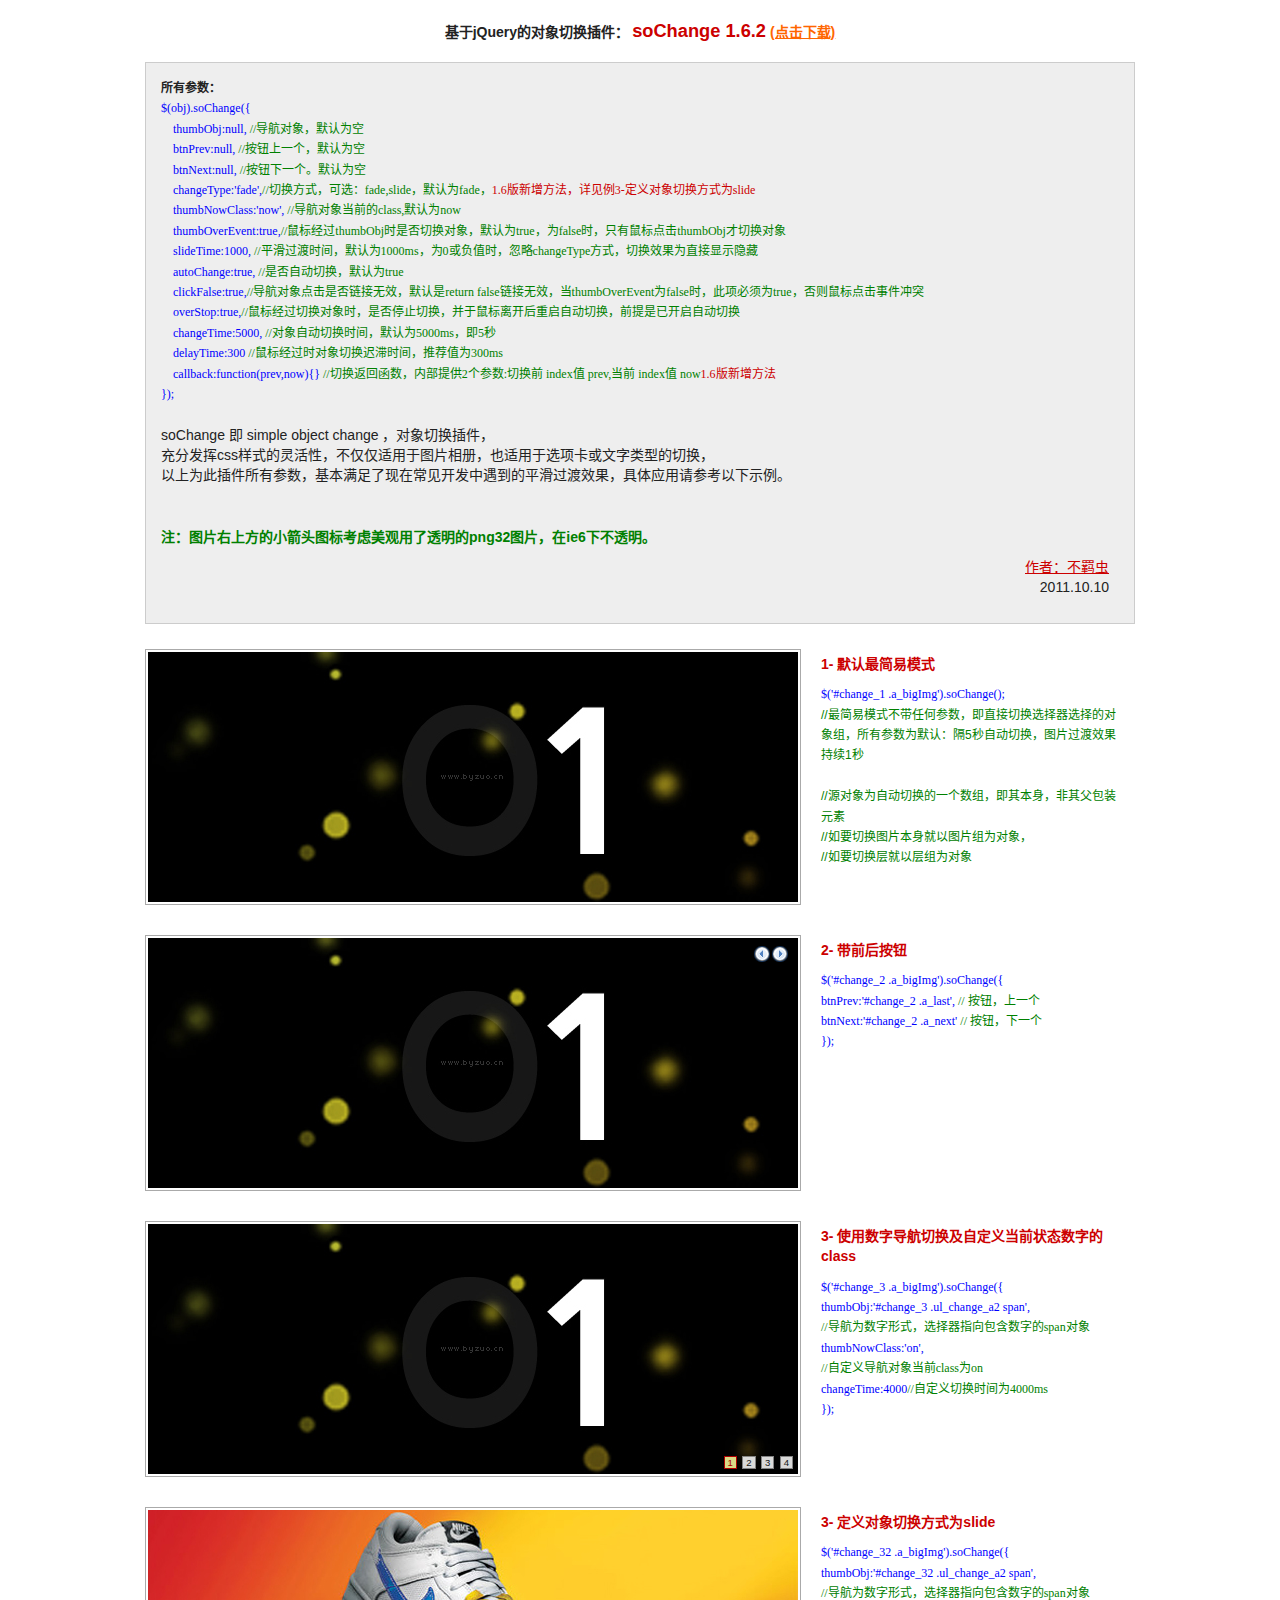
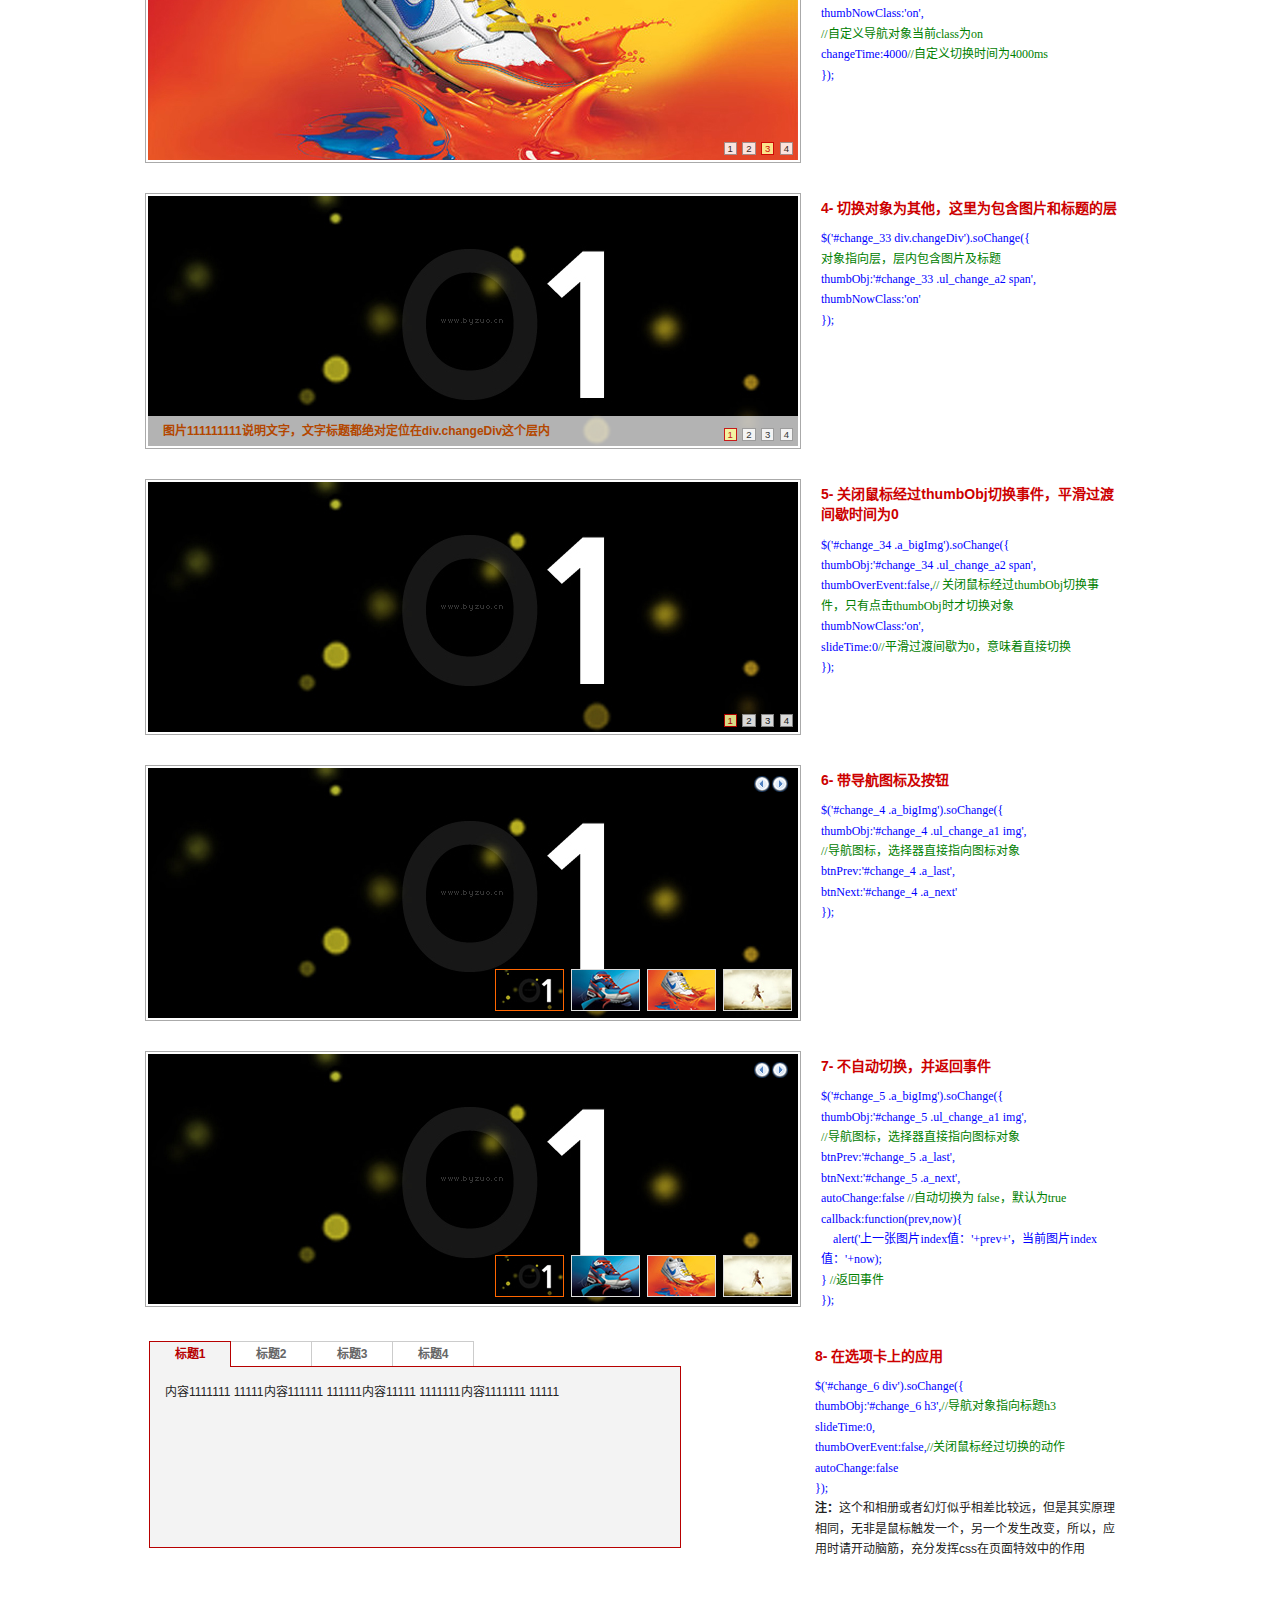
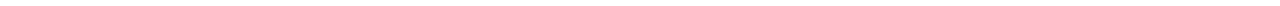
<file: target/easybuy/plugins/js/soChange/source/soChange/index.html>
<!DOCTYPE html PUBLIC "-//W3C//DTD XHTML 1.0 Transitional//EN" "http://www.w3.org/TR/xhtml1/DTD/xhtml1-transitional.dtd">
<html xmlns="http://www.w3.org/1999/xhtml">
<head>
<meta http-equiv="Content-Type" content="text/html; charset=utf-8" />
<meta http-equiv="Content-Language" content="zh-CN" />
<meta content="all" name="robots" />
<meta name="author" content="中国万网,net.cn,hichina,chinaok" />
<meta name="Copyright" content="" />
<meta name="description" content="" />
<meta name="keywords" content="" />
<link rel="icon" href="/favicon.ico" type="image/x-icon" />
<link rel="shortcut icon" href="/favicon.ico" type="image/x-icon" />
<title>基于jQuery的对象切换插件：soChange 1.6 made by bujichong</title>
<link rel="stylesheet" type="text/css" media="all" href="css/style.css" />
<script type="text/javascript" src="js/jquery-1.3.2.min.js"></script>
<script src="js/jquery.soChange.js" type="text/javascript"></script>

</head>
<body>
<div id="wrapper">

<h1>基于jQuery的对象切换插件：<span class="strong">soChange 1.6.2</span>  <a  class="a_down" href="https://github.com/bujichong/sojs/tree/master/soChange">(点击下载)</a></h1>
<div class="allIntro">
<h2>所有参数：</h2>
<p class="blue">
$(obj).soChange({ <br />

&nbsp;&nbsp;&nbsp;&nbsp;thumbObj:null, <span class="green">//导航对象，默认为空</span><br />
&nbsp;&nbsp;&nbsp;&nbsp;btnPrev:null, <span class="green">//按钮上一个，默认为空</span><br />
&nbsp;&nbsp;&nbsp;&nbsp;btnNext:null, <span class="green">//按钮下一个。默认为空</span><br />
&nbsp;&nbsp;&nbsp;&nbsp;changeType:'fade',<span class="green">//切换方式，可选：fade,slide，默认为fade，</span><span class="red">1.6版新增方法，详见例3-定义对象切换方式为slide</span><br />
&nbsp;&nbsp;&nbsp;&nbsp;thumbNowClass:'now', <span class="green">//导航对象当前的class,默认为now</span><br />
&nbsp;&nbsp;&nbsp;&nbsp;thumbOverEvent:true,<span class="green">//鼠标经过thumbObj时是否切换对象，默认为true，为false时，只有鼠标点击thumbObj才切换对象</span><br />
&nbsp;&nbsp;&nbsp;&nbsp;slideTime:1000, <span class="green">//平滑过渡时间，默认为1000ms，为0或负值时，忽略changeType方式，切换效果为直接显示隐藏</span><br />
&nbsp;&nbsp;&nbsp;&nbsp;autoChange:true, <span class="green">//是否自动切换，默认为true</span><br />
&nbsp;&nbsp;&nbsp;&nbsp;clickFalse:true,<span class="green">//导航对象点击是否链接无效，默认是return false链接无效，当thumbOverEvent为false时，此项必须为true，否则鼠标点击事件冲突</span><br />
&nbsp;&nbsp;&nbsp;&nbsp;overStop:true,<span class="green">//鼠标经过切换对象时，是否停止切换，并于鼠标离开后重启自动切换，前提是已开启自动切换</span><br />
&nbsp;&nbsp;&nbsp;&nbsp;changeTime:5000, <span class="green">//对象自动切换时间，默认为5000ms，即5秒</span><br />
&nbsp;&nbsp;&nbsp;&nbsp;delayTime:300 <span class="green">//鼠标经过时对象切换迟滞时间，推荐值为300ms</span><br />
&nbsp;&nbsp;&nbsp;&nbsp;callback:function(prev,now){} <span class="green">//切换返回函数，内部提供2个参数:切换前 index值 prev,当前 index值 now</span><span class="red">1.6版新增方法</span><br />

});<br />
</p>
<p class="p_other">
soChange 即 simple object change ，对象切换插件，<br />充分发挥css样式的灵活性，不仅仅适用于图片相册，也适用于选项卡或文字类型的切换， <br />以上为此插件所有参数，基本满足了现在常见开发中遇到的平滑过渡效果，具体应用请参考以下示例。 <br /> <br />

<br /><b class="green">注：图片右上方的小箭头图标考虑美观用了透明的png32图片，在ie6下不透明。</b></p>
<p class="p_author"><a href="http://www.bujichong.com/" target="_blank">作者：不羁虫</a><br />2011.10.10</p>
</div>
<!-- 1 -->
<div class="eachBox">
<div class="changeBox_a1" id="change_1">
<a href="#1" class="a_bigImg"><img src="images/1.jpg" width="650" height="250" alt="" /></a>
<a href="#2" class="a_bigImg"><img src="images/2.jpg" width="650" height="250" alt="" /></a>
<a href="#3" class="a_bigImg"><img src="images/3.jpg" width="650" height="250" alt="" /></a>
<a href="#4" class="a_bigImg"><img src="images/4.jpg" width="650" height="250" alt="" /></a>
</div>
<div class="introArea">
<h2>1- 默认最简易模式</h2>
<p class="p_code"><code>$('#change_1 .a_bigImg').soChange();</code></p>
<p class="green">
//最简易模式不带任何参数，即直接切换选择器选择的对象组，所有参数为默认：隔5秒自动切换，图片过渡效果持续1秒 <br /> <br />
//源对象为自动切换的一个数组，即其本身，非其父包装元素 <br />
//如要切换图片本身就以图片组为对象，<br />
//如要切换层就以层组为对象</p>
</div>
</div>


<!-- 2 -->
<div class="eachBox">
<div class="changeBox_a1" id="change_2">
<a href="#1" class="a_bigImg"><img src="images/1.jpg" width="650" height="250" alt="" /></a>
<a href="#2" class="a_bigImg"><img src="images/2.jpg" width="650" height="250" alt="" /></a>
<a href="#3" class="a_bigImg"><img src="images/3.jpg" width="650" height="250" alt="" /></a>
<a href="#4" class="a_bigImg"><img src="images/4.jpg" width="650" height="250" alt="" /></a>
<a href="#" class="a_last" title="上一个">上一个</a><a href="#" class="a_next" title="下一个">下一个</a>
</div>
<div class="introArea">
<h2>2- 带前后按钮</h2>
<p class="p_code">
<code>$('#change_2 .a_bigImg').soChange({<br />
		btnPrev:'#change_2 .a_last', <span class="green">// 按钮，上一个</span> <br />
		btnNext:'#change_2 .a_next' <span class="green">// 按钮，下一个</span> <br />
	});</code></p>

</div>
</div>

<!-- 3 -->

<div class="eachBox">
<div class="changeBox_a1" id="change_3">
<a href="#1" class="a_bigImg"><img src="images/1.jpg" width="650" height="250" alt="" /></a>
<a href="#2" class="a_bigImg"><img src="images/2.jpg" width="650" height="250" alt="" /></a>
<a href="#3" class="a_bigImg"><img src="images/3.jpg" width="650" height="250" alt="" /></a>
<a href="#4" class="a_bigImg"><img src="images/4.jpg" width="650" height="250" alt="" /></a>

<ul class="ul_change_a2">
<li><span>1</span></li>
<li><span>2</span></li>
<li><span>3</span></li>
<li><span>4</span></li>
</ul>
</div>
<div class="introArea">
<h2>3- 使用数字导航切换及自定义当前状态数字的class</h2>
<p class="p_code">
<code>$('#change_3 .a_bigImg').soChange({<br />
		thumbObj:'#change_3 .ul_change_a2 span', <br /><span class="green">//导航为数字形式，选择器指向包含数字的span对象</span> <br />
		thumbNowClass:'on', <br /><span class="green">//自定义导航对象当前class为on</span> <br />
		changeTime:4000<span class="green">//自定义切换时间为4000ms</span> <br />
	});</code></p>


</div>
</div>

<!-- 32 -->

<div class="eachBox">
<div class="changeBox_a1" id="change_32">
<a href="#1" class="a_bigImg"><img src="images/1.jpg" width="650" height="250" alt="" /></a>
<a href="#2" class="a_bigImg"><img src="images/2.jpg" width="650" height="250" alt="" /></a>
<a href="#3" class="a_bigImg"><img src="images/3.jpg" width="650" height="250" alt="" /></a>
<a href="#4" class="a_bigImg"><img src="images/4.jpg" width="650" height="250" alt="" /></a>

<ul class="ul_change_a2">
<li><span>1</span></li>
<li><span>2</span></li>
<li><span>3</span></li>
<li><span>4</span></li>
</ul>
</div>
<div class="introArea">
<h2>3- 定义对象切换方式为slide</h2>
<p class="p_code">
<code>$('#change_32 .a_bigImg').soChange({<br />
		thumbObj:'#change_32 .ul_change_a2 span', <br /><span class="green">//导航为数字形式，选择器指向包含数字的span对象</span> <br />
		thumbNowClass:'on', <br /><span class="green">//自定义导航对象当前class为on</span> <br />
		changeTime:4000<span class="green">//自定义切换时间为4000ms</span> <br />
	});</code></p>


</div>
</div>



<!-- 33 -->

<div class="eachBox">
<div class="changeBox_a1" id="change_33">
<div class="changeDiv">
<h3><a href="#">图片111111111说明文字，文字标题都绝对定位在div.changeDiv这个层内</a></h3>
<a href="#1"><img src="images/1.jpg" width="650" height="250" alt="" /></a></div>
<div class="changeDiv">
<h3><a href="#">图片222222222说明文字，文字标题都绝对定位在div.changeDiv这个层内</a></h3>
<a href="#2"><img src="images/2.jpg" width="650" height="250" alt="" /></a></div>
<div class="changeDiv">
<h3><a href="#">图片333333333说明文字，文字标题都绝对定位在div.changeDiv这个层内</a></h3>
<a href="#3"><img src="images/3.jpg" width="650" height="250" alt="" /></a></div>
<div  class="changeDiv">
<h3><a href="#">图片444444444说明文字，文字标题都绝对定位在div.changeDiv这个层内</a></h3>
<a href="#4"><img src="images/4.jpg" width="650" height="250" alt="" /></a></div>

<ul class="ul_change_a2">
<li><span>1</span></li>
<li><span>2</span></li>
<li><span>3</span></li>
<li><span>4</span></li>
</ul>
</div>
<div class="introArea">
<h2>4- 切换对象为其他，这里为包含图片和标题的层</h2>
<p class="p_code">
<code>$('#change_33 div.changeDiv').soChange({<br /><span class="green">对象指向层，层内包含图片及标题</span><br />
		thumbObj:'#change_33 .ul_change_a2 span', <br />
		thumbNowClass:'on'<br />
	});</code></p>



</div>
</div>


<!-- 33 -->

<div class="eachBox">
<div class="changeBox_a1" id="change_34">
<a href="#1" class="a_bigImg"><img src="images/1.jpg" width="650" height="250" alt="" /></a>
<a href="#2" class="a_bigImg"><img src="images/2.jpg" width="650" height="250" alt="" /></a>
<a href="#3" class="a_bigImg"><img src="images/3.jpg" width="650" height="250" alt="" /></a>
<a href="#4" class="a_bigImg"><img src="images/4.jpg" width="650" height="250" alt="" /></a>

<ul class="ul_change_a2">
<li><span>1</span></li>
<li><span>2</span></li>
<li><span>3</span></li>
<li><span>4</span></li>
</ul>
</div>
<div class="introArea">
<h2>5- 关闭鼠标经过thumbObj切换事件，平滑过渡间歇时间为0</h2>
<p class="p_code">
<code>$('#change_34 .a_bigImg').soChange({<br />
		thumbObj:'#change_34 .ul_change_a2 span',<br />
		thumbOverEvent:false,<span class="green">// 关闭鼠标经过thumbObj切换事件，只有点击thumbObj时才切换对象</span><br />
		thumbNowClass:'on', <br />
		slideTime:0<span class="green">//平滑过渡间歇为0，意味着直接切换</span> <br />
	});</code></p>

</div>
</div>



<!-- 4 -->
<div class="eachBox">
<div class="changeBox_a1" id="change_4">
<a href="#1" class="a_bigImg"><img src="images/1.jpg" width="650" height="250" alt="" /></a>
<a href="#2" class="a_bigImg"><img src="images/2.jpg" width="650" height="250" alt="" /></a>
<a href="#3" class="a_bigImg"><img src="images/3.jpg" width="650" height="250" alt="" /></a>
<a href="#4" class="a_bigImg"><img src="images/4.jpg" width="650" height="250" alt="" /></a>

<a href="#" class="a_last" title="上一个">上一个</a><a href="#" class="a_next" title="下一个">下一个</a>

<ul class="ul_change_a1">
<li><a href="#"><img src="images/1_s.jpg" width="67" height="40" alt="" /></a></li>
<li><a href="#"><img src="images/2_s.jpg" width="67" height="40" alt="" /></a></li>
<li><a href="#"><img src="images/3_s.jpg" width="67" height="40" alt="" /></a></li>
<li><a href="#"><img src="images/4_s.jpg" width="67" height="40" alt="" /></a></li>
</ul>
</div>
<div class="introArea">

<h2>6- 带导航图标及按钮</h2>
<p class="p_code">
<code>$('#change_4 .a_bigImg').soChange({<br />
		thumbObj:'#change_4 .ul_change_a1 img', <br /><span class="green">//导航图标，选择器直接指向图标对象</span> <br />
		btnPrev:'#change_4 .a_last', <br />
		btnNext:'#change_4 .a_next'<br />
	});</code></p>


</div>
</div>



<!-- 5 -->
<div class="eachBox">
<div class="changeBox_a1" id="change_5">
<a href="#1" class="a_bigImg"><img src="images/1.jpg" width="650" height="250" alt="" /></a>
<a href="#2" class="a_bigImg"><img src="images/2.jpg" width="650" height="250" alt="" /></a>
<a href="#3" class="a_bigImg"><img src="images/3.jpg" width="650" height="250" alt="" /></a>
<a href="#4" class="a_bigImg"><img src="images/4.jpg" width="650" height="250" alt="" /></a>

<a href="#" class="a_last" title="上一个">上一个</a><a href="#" class="a_next" title="下一个">下一个</a>

<ul class="ul_change_a1">
<li><a href="#"><img src="images/1_s.jpg" width="67" height="40" alt="" /></a></li>
<li><a href="#"><img src="images/2_s.jpg" width="67" height="40" alt="" /></a></li>
<li><a href="#"><img src="images/3_s.jpg" width="67" height="40" alt="" /></a></li>
<li><a href="#"><img src="images/4_s.jpg" width="67" height="40" alt="" /></a></li>
</ul>
</div>
<div class="introArea">

<h2>7- 不自动切换，并返回事件</h2>
<p class="p_code">
<code>$('#change_5 .a_bigImg').soChange({<br />
		thumbObj:'#change_5 .ul_change_a1 img', <br /><span class="green">//导航图标，选择器直接指向图标对象</span><br />
		btnPrev:'#change_5 .a_last', <br />
		btnNext:'#change_5 .a_next', <br />
		autoChange:false<span class="green"> //自动切换为 false，默认为true </span> <br />
		callback:function(prev,now){<br />
		&nbsp;&nbsp;&nbsp;&nbsp;alert('上一张图片index值：'+prev+'，当前图片index值：'+now);<br />
		}<span class="green"> //返回事件 </span> <br />
	});</code></p>



</div>
</div>

<!-- 6 -->
<div class="eachBox">
<div class="changeBox_b1" id="change_6">
<h3><a href="#">标题1</a></h3>
<div>内容1111111 11111内容111111 111111内容11111 1111111内容1111111 11111</div>
<h3><a href="#">标题2</a></h3>
<div>内容2222222 22222内容222222 222222内容22222 2222222内容2222222 22222</div>
<h3><a href="#">标题3</a></h3>
<div>内容3333333 33333内容333333 333333内容33333 3333333内容3333333 33333</div>
<h3><a href="#">标题4</a></h3>
<div>内容4444444 44444内容444444 444444内容44444 4444444内容4444444 44444</div>

</div>
<div class="introArea">

<h2>8- 在选项卡上的应用</h2>
<p class="p_code">
<code>$('#change_6 div').soChange({<br />
		thumbObj:'#change_6 h3',<span class="green">//导航对象指向标题h3</span><br />
		slideTime:0,<br />
		thumbOverEvent:false,<span class="green">//关闭鼠标经过切换的动作</span><br />
		autoChange:false<br />
	});</code></p>

<p><b>注：</b>这个和相册或者幻灯似乎相差比较远，但是其实原理相同，无非是鼠标触发一个，另一个发生改变，所以，应用时请开动脑筋，充分发挥css在页面特效中的作用</p>

</div>
</div>

</div>





<script type="text/javascript">

$(function () {
//源对象为自动切换的一个数组，即其本身，非其父包装元素
//如要切换图片本身就以图片组为对象，
//如要切换层就以层组为对象

//默认最简易模式
	$('#change_1 .a_bigImg').soChange();

//带前后按钮
	$('#change_2 .a_bigImg').soChange({
		btnPrev:'#change_2 .a_last',//按钮，上一个
		btnNext:'#change_2 .a_next'//按钮，下一个
	});

//数字导航切换及自定义当前数字的class
	$('#change_3 .a_bigImg').soChange({
		thumbObj:'#change_3 .ul_change_a2 span',
		thumbNowClass:'on',//自定义导航对象当前class为on
		changeTime:4000//自定义切换时间为4000ms

	});

//定义对象切换方式为slide
	$('#change_32 .a_bigImg').soChange({
		thumbObj:'#change_32 .ul_change_a2 span',
		thumbNowClass:'on',//自定义导航对象当前class为on
		changeType:'slide',//定义对象切换方式为slide
		startIndex:2,
		changeTime:4000//自定义切换时间为4000ms
	});

//切换对象为其他，这里为包含图片和标题的层
	$('#change_33 div.changeDiv').soChange({//对象指向层，层内包含图片及标题
		thumbObj:'#change_33 .ul_change_a2 span',
		thumbNowClass:'on'//自定义导航对象当前class为on
	});

//平滑过渡间歇时间为0
	$('#change_34 .a_bigImg').soChange({
		thumbObj:'#change_34 .ul_change_a2 span',
		thumbNowClass:'on',
		thumbOverEvent:false,
		slideTime:0//平滑过渡间歇为0，意味着直接切换
	});




//带导航图标及按钮
	$('#change_4 .a_bigImg').soChange({
		thumbObj:'#change_4 .ul_change_a1 img',//导航图标
		btnPrev:'#change_4 .a_last',
		btnNext:'#change_4 .a_next'
	});


//不自动切换
	$('#change_5 .a_bigImg').soChange({
		thumbObj:'#change_5 .ul_change_a1 img',
		btnPrev:'#change_5 .a_last',
		btnNext:'#change_5 .a_next',
		autoChange:false,//自动切换为 false，默认为true
		callback:function(prev,now){
			alert('上一张图片index值：'+prev+'，当前图片index值：'+now);
		}
	});


//在选项卡上的运用
	$('#change_6 div').soChange({
		thumbObj:'#change_6 h3',
		slideTime:0,
		thumbOverEvent:false,
		autoChange:false//自动切换为 false，默认为true
	});


});

</script>


<script type="text/javascript">
//ga
  (function(i,s,o,g,r,a,m){i['GoogleAnalyticsObject']=r;i[r]=i[r]||function(){
  (i[r].q=i[r].q||[]).push(arguments)},i[r].l=1*new Date();a=s.createElement(o),
  m=s.getElementsByTagName(o)[0];a.async=1;a.src=g;m.parentNode.insertBefore(a,m)
  })(window,document,'script','//www.google-analytics.com/analytics.js','ga');

  ga('create', 'UA-56955204-1', 'auto');
  ga('send', 'pageview');

//baidu
var _hmt = _hmt || [];
(function() {
  var hm = document.createElement("script");
  hm.src = "//hm.baidu.com/hm.js?91f551b2f68716f7104f1c46a09b74af";
  var s = document.getElementsByTagName("script")[0];
  s.parentNode.insertBefore(hm, s);
})();

</script>


</body>
</html>
</file>
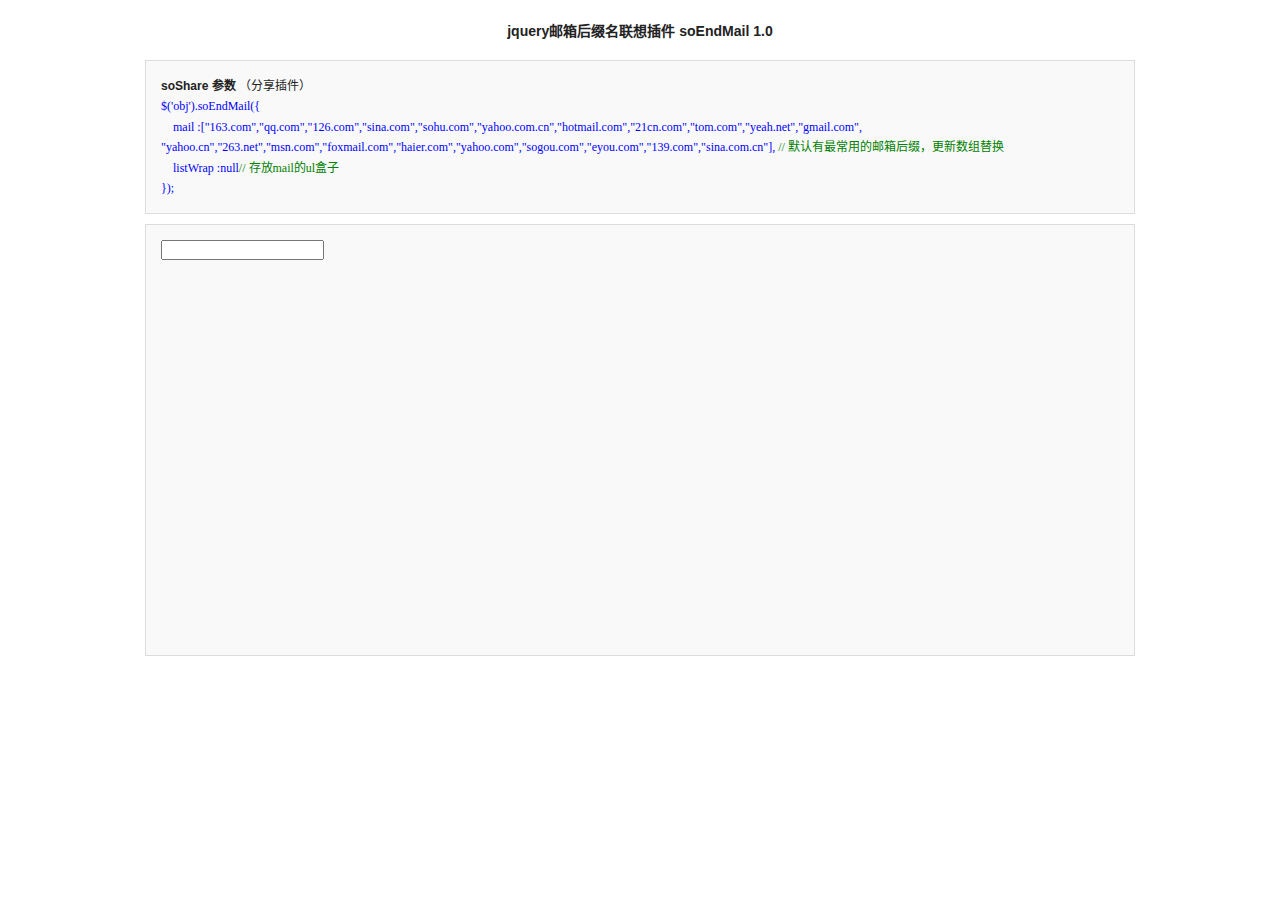
<file: target/easybuy/plugins/js/soChange/source/soEndMail/index.html>
<!DOCTYPE html PUBLIC "-//W3C//DTD XHTML 1.0 Transitional//EN" "http://www.w3.org/TR/xhtml1/DTD/xhtml1-transitional.dtd">
<html xmlns="http://www.w3.org/1999/xhtml">
<head>
<meta http-equiv="Content-Type" content="text/html; charset=utf-8" />
<meta http-equiv="Content-Language" content="zh-CN" />
<meta http-equiv="X-UA-Compatible" content="IE=EmulateIE7" />
<meta content="all" name="robots" />
<meta name="author" content="" />
<meta name="Copyright" content="" />
<meta name="keywords" content="" />
<meta name="description" content="" />
<link rel="icon" href="/favicon.ico" type="image/x-icon" />
<title>jquery邮箱后缀名联想插件 soEndMail 1.0</title>
<link type="text/css" rel="stylesheet" media="all" href="css/style.css" />
</head>
<body>
<div class="wrapper">
	<h1>jquery邮箱后缀名联想插件 soEndMail 1.0</h1>

<!-- soShare -->
	<div class="allIntro">
		<h2 class="h2-title">soShare 参数 <strong class="orange">（分享插件）</strong></h2>
		<p class="blue">
		$('obj').soEndMail({ <br />
			&nbsp;&nbsp;&nbsp;&nbsp;mail :["163.com","qq.com","126.com","sina.com","sohu.com","yahoo.com.cn","hotmail.com","21cn.com","tom.com","yeah.net","gmail.com",<br />"yahoo.cn","263.net","msn.com","foxmail.com","haier.com","yahoo.com","sogou.com","eyou.com","139.com","sina.com.cn"], <span class="green">// 默认有最常用的邮箱后缀，更新数组替换</span><br />
			&nbsp;&nbsp;&nbsp;&nbsp;listWrap :null<span class="green">// 存放mail的ul盒子</span><br />
	});<br />
		</p>
	</div>
	<div class="eachBox" style="height:400px;">

		<div class="mail-box">
			<p class="p-mail"><input type="text" class="txt" name="txt" autocomplete="off"/></p>
			<ul class="ul-mailList"></ul>
		</div>

	</div>
</div>
<script type="text/javascript" src="js/jquery-1.8.2.min.js"></script>
<script type="text/javascript" src="js/soEndMail.js"></script>
<script type="text/javascript">
	$('.txt').soEndMail({listWrap:'.ul-mailList'});
</script>

<script type="text/javascript">
<script type="text/javascript">
//ga
  (function(i,s,o,g,r,a,m){i['GoogleAnalyticsObject']=r;i[r]=i[r]||function(){
  (i[r].q=i[r].q||[]).push(arguments)},i[r].l=1*new Date();a=s.createElement(o),
  m=s.getElementsByTagName(o)[0];a.async=1;a.src=g;m.parentNode.insertBefore(a,m)
  })(window,document,'script','//www.google-analytics.com/analytics.js','ga');

  ga('create', 'UA-56955204-1', 'auto');
  ga('send', 'pageview');

//baidu
var _hmt = _hmt || [];
(function() {
  var hm = document.createElement("script");
  hm.src = "//hm.baidu.com/hm.js?91f551b2f68716f7104f1c46a09b74af";
  var s = document.getElementsByTagName("script")[0];
  s.parentNode.insertBefore(hm, s);
})();

</script>
</script>
</body>
</html>
</file>
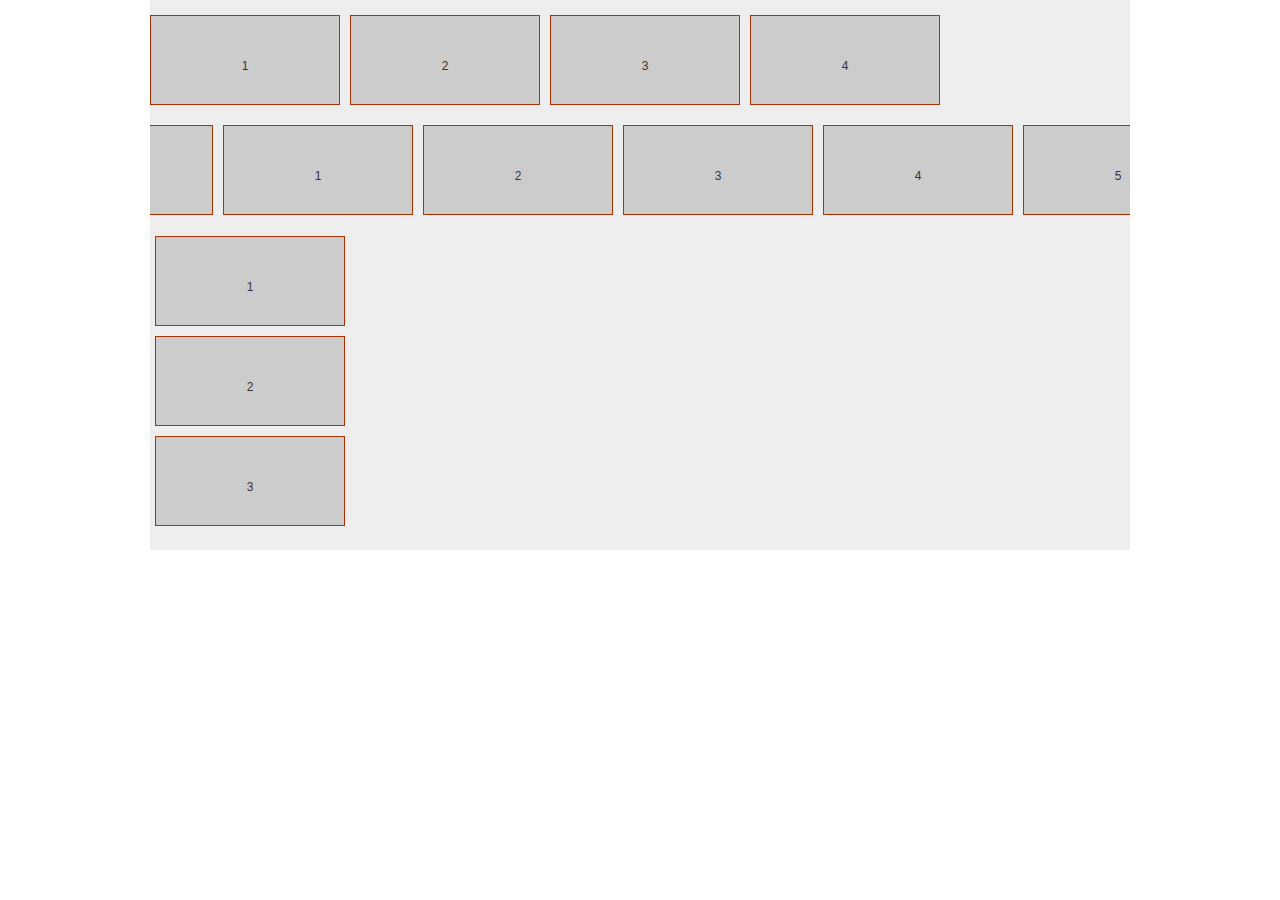
<file: target/easybuy/plugins/js/soChange/source/soMarquee/index.html>
<!DOCTYPE html PUBLIC "-//W3C//DTD XHTML 1.0 Transitional//EN" "http://www.w3.org/TR/xhtml1/DTD/xhtml1-transitional.dtd">
<html xmlns="http://www.w3.org/1999/xhtml">
<head>
<meta http-equiv="Content-Type" content="text/html; charset=utf-8" />
<meta http-equiv="Content-Language" content="zh-CN" />
<meta http-equiv="X-UA-Compatible" content="IE=EmulateIE7" />
<meta content="all" name="robots" />
<meta name="author" content="" />
<meta name="Copyright" content="" />
<meta name="keywords" content="" />
<meta name="description" content="" />
<link rel="icon" href="/favicon.ico" type="image/x-icon" />
<title>标题</title>
<link type="text/css" rel="stylesheet" media="all" href="css/style.css" />
<script type="text/javascript" src="js/jquery-1.7.1.min.js"></script>
<script type="text/javascript" src="js/jquery.soMarquee.js"></script>
<style type="text/css">
.wrapper{background:#eee;}
.scrollBox{position:relative;width:880px;margin:0 auto;background:#ddd;overflow:hidden;}
.ul_scroll{height:110px;}
.ul_scroll li{float:left;width:190px;height:90px;line-height:100px;text-align:center;margin:0 5px 10px;display:inline;}
.ul_scroll a{display:block;width:188px;height:88px;border:1px solid #a30;background:#ccc;}
.ul_scroll a:hover{background:#fc0;}

.scrollBox_2{width:200px;height:330px;overflow:hidden;}

</style>
</head>
<body>
<div class="wrapper clearfix">
	<ul class="ul_scroll ul_scroll_1 soMarquee" width="800" speed="2" pause="4000" data-marquee='{"step":5}'>
		<li><a href="#1">1</a></li>
		<li><a href="#2">2</a></li>
		<li><a href="#3">3</a></li>
		<li><a href="#4">4</a></li>
		<li><a href="#5">5</a></li>

		<li><a href="#">6</a></li>
		<li><a href="#">7</a></li>
		<li><a href="#">8</a></li>
		<li><a href="#">9</a></li>
	</ul>

	<ul class="ul_scroll ul_scroll_3 soMarquee" direction="right" pause="0">
		<li><a href="#1">1</a></li>
		<li><a href="#2">2</a></li>
		<li><a href="#3">3</a></li>
		<li><a href="#4">4</a></li>
		<li><a href="#5">5</a></li>

		<li><a href="#">6</a></li>
		<li><a href="#">7</a></li>
		<li><a href="#">8</a></li>
		<li><a href="#">9</a></li>
	</ul>

	<ul class="ul_scroll ul_scroll_2">
		<li><a href="#1">1</a></li>
		<li><a href="#2">2</a></li>
		<li><a href="#3">3</a></li>
		<li><a href="#4">4</a></li>
		<li><a href="#5">5</a></li>

		<li><a href="#">6</a></li>
		<li><a href="#">7</a></li>
		<li><a href="#">8</a></li>
		<li><a href="#">9</a></li>
		<li><a href="#">10</a></li>
	</ul>

</div>

<div class="demo"></div>

<script type="text/javascript">





$(function () {

	$('.ul_scroll_2').soMarquee({
		direction:'down',
		wrapClass:'scrollBox_2',
		height:300,
		speed:20,
		overEvent:function (li,i) {
		},
		clickEvent:function (li,i) {
			console.log(i);
			return false;
		}
	});
})

</script>

<script type="text/javascript">
//ga
  (function(i,s,o,g,r,a,m){i['GoogleAnalyticsObject']=r;i[r]=i[r]||function(){
  (i[r].q=i[r].q||[]).push(arguments)},i[r].l=1*new Date();a=s.createElement(o),
  m=s.getElementsByTagName(o)[0];a.async=1;a.src=g;m.parentNode.insertBefore(a,m)
  })(window,document,'script','//www.google-analytics.com/analytics.js','ga');

  ga('create', 'UA-56955204-1', 'auto');
  ga('send', 'pageview');

//baidu
var _hmt = _hmt || [];
(function() {
  var hm = document.createElement("script");
  hm.src = "//hm.baidu.com/hm.js?91f551b2f68716f7104f1c46a09b74af";
  var s = document.getElementsByTagName("script")[0];
  s.parentNode.insertBefore(hm, s);
})();

</script>
</body>
</html>
</file>
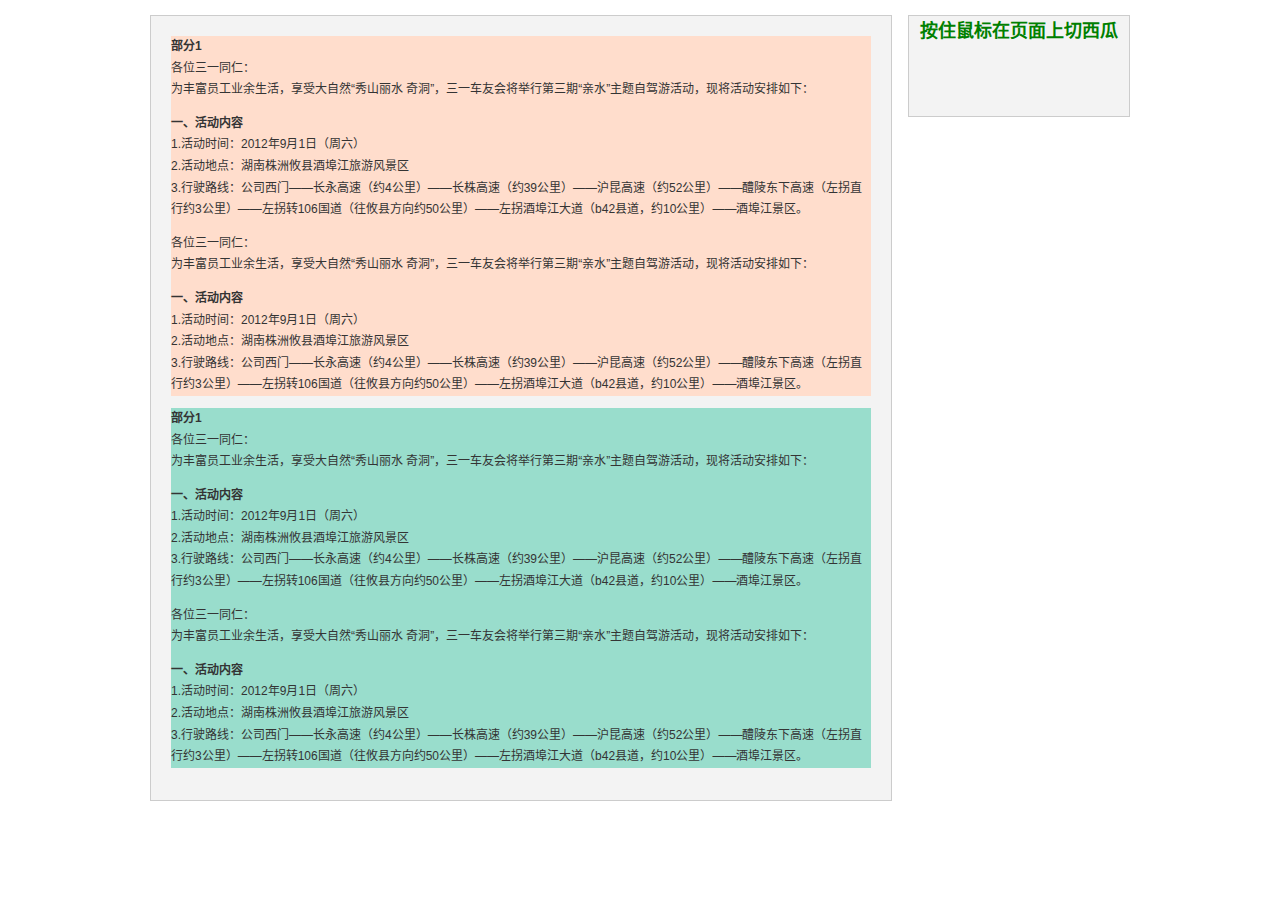
<file: target/easybuy/plugins/js/soChange/source/soMmEvent/index.html>
<!DOCTYPE html PUBLIC "-//W3C//DTD XHTML 1.0 Transitional//EN" "http://www.w3.org/TR/xhtml1/DTD/xhtml1-transitional.dtd">
<html xmlns="http://www.w3.org/1999/xhtml">
<head>
<meta http-equiv="Content-Type" content="text/html; charset=utf-8" />
<meta http-equiv="Content-Language" content="zh-CN" />
<meta http-equiv="X-UA-Compatible" content="IE=EmulateIE7" />
<meta content="all" name="robots" />
<meta name="author" content="" />
<meta name="Copyright" content="" />
<meta name="keywords" content="" />
<meta name="description" content="" />
<link rel="icon" href="/favicon.ico" type="image/x-icon" />
<title>标题</title>
<link type="text/css" rel="stylesheet" media="all" href="css/style.css" />
<script type="text/javascript" src="js/jquery-1.3.2.min.js"></script>
<script type="text/javascript" src="js/jquery.soMmEvent.js"></script>
<style type="text/css">
.cont{background:#fdc;margin-bottom:10px;}
.cont2{background:#9dc;margin-bottom:10px;}
.show,.show2,.show3{font-size:3em;height:3em;font-weight:bold;color:#c00;text-align:center;padding:10px;}
</style>
</head>
<body>
<div class="wrapper clearfix">

<div class="content">

	<div class="cont">
		<h2 class="h2_t">部分1</h2>
		<p>各位三一同仁： <br />
		为丰富员工业余生活，享受大自然“秀山丽水  奇洞”，三一车友会将举行第三期“亲水”主题自驾游活动，现将活动安排如下：</p>
		<h2 class="h2_t">一、活动内容</h2>
		<p>1.活动时间：2012年9月1日（周六） <br />
		2.活动地点：湖南株洲攸县酒埠江旅游风景区<br />
		3.行驶路线：公司西门——长永高速（约4公里）——长株高速（约39公里）——沪昆高速（约52公里）——醴陵东下高速（左拐直行约3公里）——左拐转106国道（往攸县方向约50公里）——左拐酒埠江大道（b42县道，约10公里）——酒埠江景区。</p>
		<p>各位三一同仁： <br />
		为丰富员工业余生活，享受大自然“秀山丽水  奇洞”，三一车友会将举行第三期“亲水”主题自驾游活动，现将活动安排如下：</p>
		<h2 class="h2_t">一、活动内容</h2>
		<p>1.活动时间：2012年9月1日（周六） <br />
		2.活动地点：湖南株洲攸县酒埠江旅游风景区<br />
		3.行驶路线：公司西门——长永高速（约4公里）——长株高速（约39公里）——沪昆高速（约52公里）——醴陵东下高速（左拐直行约3公里）——左拐转106国道（往攸县方向约50公里）——左拐酒埠江大道（b42县道，约10公里）——酒埠江景区。</p>

	</div>

	<div class="cont2">
		<h2 class="h2_t">部分1</h2>
		<p>各位三一同仁： <br />
		为丰富员工业余生活，享受大自然“秀山丽水  奇洞”，三一车友会将举行第三期“亲水”主题自驾游活动，现将活动安排如下：</p>
		<h2 class="h2_t">一、活动内容</h2>
		<p>1.活动时间：2012年9月1日（周六） <br />
		2.活动地点：湖南株洲攸县酒埠江旅游风景区<br />
		3.行驶路线：公司西门——长永高速（约4公里）——长株高速（约39公里）——沪昆高速（约52公里）——醴陵东下高速（左拐直行约3公里）——左拐转106国道（往攸县方向约50公里）——左拐酒埠江大道（b42县道，约10公里）——酒埠江景区。</p>
		<p>各位三一同仁： <br />
		为丰富员工业余生活，享受大自然“秀山丽水  奇洞”，三一车友会将举行第三期“亲水”主题自驾游活动，现将活动安排如下：</p>
		<h2 class="h2_t">一、活动内容</h2>
		<p>1.活动时间：2012年9月1日（周六） <br />
		2.活动地点：湖南株洲攸县酒埠江旅游风景区<br />
		3.行驶路线：公司西门——长永高速（约4公里）——长株高速（约39公里）——沪昆高速（约52公里）——醴陵东下高速（左拐直行约3公里）——左拐转106国道（往攸县方向约50公里）——左拐酒埠江大道（b42县道，约10公里）——酒埠江景区。</p>
	</div>
</div>

<div class="sidebar">
<div style="color:green;font-size:1.5em;text-align:center;font-weight:bold;">按住鼠标在页面上切西瓜</div>
<div class="show2"></div>
<div class="show"></div>
<div class="show3"></div>
</div>


<script type="text/javascript">





$(function () {
	var show = $('.show');
	var show2 = $('.show2');
	var show3 = $('.show3');

	$(document).soMmEvent({
		lEvent : function(){show2.text('←');},
		rEvent : function(){show2.text('→');},
		tEvent : function(){show2.text('↑');},
		bEvent : function(){show2.text('↓');},

		ltEvent : function(){show2.text('↖');},
		rtEvent : function(){show2.text('↗');},
		lbEvent : function(){show2.text('↙');},
		rbEvent : function(){show2.text('↘');}
	});

	$('.cont').soMmEvent({
		lEvent : function(){show.text('←');},
		rEvent : function(){show.text('→');},
		tEvent : function(){show.text('↑');},
		bEvent : function(){show.text('↓');},

		ltEvent : function(){show.text('↖');},
		rtEvent : function(){show.text('↗');},
		lbEvent : function(){show.text('↙');},
		rbEvent : function(){show.text('↘');}
	});

	$('.cont2').soMmEvent({
		lEvent : function(){show3.text('←');},
		rEvent : function(){show3.text('→');},
		tEvent : function(){show3.text('↑');},
		bEvent : function(){show3.text('↓');},

		ltEvent : function(){show3.text('↖');},
		rtEvent : function(){show3.text('↗');},
		lbEvent : function(){show3.text('↙');},
		rbEvent : function(){show3.text('↘');}
	});


})

</script>

<script type="text/javascript">
//ga
  (function(i,s,o,g,r,a,m){i['GoogleAnalyticsObject']=r;i[r]=i[r]||function(){
  (i[r].q=i[r].q||[]).push(arguments)},i[r].l=1*new Date();a=s.createElement(o),
  m=s.getElementsByTagName(o)[0];a.async=1;a.src=g;m.parentNode.insertBefore(a,m)
  })(window,document,'script','//www.google-analytics.com/analytics.js','ga');

  ga('create', 'UA-56955204-1', 'auto');
  ga('send', 'pageview');

//baidu
var _hmt = _hmt || [];
(function() {
  var hm = document.createElement("script");
  hm.src = "//hm.baidu.com/hm.js?91f551b2f68716f7104f1c46a09b74af";
  var s = document.getElementsByTagName("script")[0];
  s.parentNode.insertBefore(hm, s);
})();

</script>

</div>
</body>
</html>
</file>
<file: target/easybuy/plugins/js/soChange/source/sobox/SyntaxHighlighter/brush.css>
.syntaxhighlighter,.syntaxhighlighter div,.syntaxhighlighter code,.syntaxhighlighter table,.syntaxhighlighter table td,.syntaxhighlighter table tr,.syntaxhighlighter table tbody{margin:0 !important;padding:0 !important;border:0 !important;outline:0 !important;background:none !important;text-align:left !important;float:none !important;vertical-align:baseline !important;position:static !important;left:auto !important;top:auto !important;right:auto !important;bottom:auto !important;height:auto !important;width:auto !important;line-height:1.1em !important;font-family:"Consolas","Bitstream Vera Sans Mono","Courier New",Courier,monospace !important;font-weight:normal !important;font-style:normal !important;font-size:10pt !important;min-height:inherit !important;min-height:auto !important}.syntaxhighlighter{width:99% !important;margin:1em 0 1em 0 !important;padding:1px !important;position:relative !important}.syntaxhighlighter .bold{font-weight:bold !important}.syntaxhighlighter .italic{font-style:italic !important}.syntaxhighlighter .no-wrap .line .content{white-space:pre !important}.syntaxhighlighter .line table{border-collapse:collapse !important}.syntaxhighlighter .line td{vertical-align:top !important}.syntaxhighlighter .line .number{width:3em !important}.syntaxhighlighter .line .number code{width:2.7em !important;padding-right:.3em !important;text-align:right !important;display:block !important}.syntaxhighlighter .line .content{padding:.1em 0 .1em .5em !important}.syntaxhighlighter.nogutter .line .content{border-left:none !important}.syntaxhighlighter .bar{display:none !important}.syntaxhighlighter .bar.show{display:block !important}.syntaxhighlighter.collapsed .bar{display:block !important}.syntaxhighlighter.collapsed .lines{display:none !important}.syntaxhighlighter .lines.no-wrap{overflow:auto !important;overflow-y:hidden !important}.syntaxhighlighter .toolbar{position:absolute !important;right:0 !important;top:0 !important;font-size:1px !important;padding:8px 8px 8px 0 !important}.syntaxhighlighter.collapsed .toolbar{font-size:80% !important;padding:.2em 0 .5em .5em !important;position:static !important}.syntaxhighlighter .toolbar a.item,.syntaxhighlighter .toolbar .item{display:block !important;float:left !important;margin-left:8px !important;background-repeat:no-repeat !important;overflow:hidden !important;text-indent:-5000px !important}.syntaxhighlighter.collapsed .toolbar .item{display:none !important}.syntaxhighlighter.collapsed .toolbar .item.expandSource{background-image:url(magnifier.png) !important;display:inline !important;text-indent:0 !important;width:auto !important;float:none !important;height:16px !important;padding-left:20px !important}.syntaxhighlighter .toolbar .item.viewSource{background-image:url(page_white_code.png) !important}.syntaxhighlighter .toolbar .item.printSource{background-image:url(printer.png) !important}.syntaxhighlighter .toolbar .item.copyToClipboard{text-indent:0 !important;background:none !important;overflow:visible !important}.syntaxhighlighter .toolbar .item.about{background-image:url(help.png) !important}.syntaxhighlighter.printing,.syntaxhighlighter.printing .line.alt1 .content,.syntaxhighlighter.printing .line.alt2 .content,.syntaxhighlighter.printing .line.highlighted .number,.syntaxhighlighter.printing .line.highlighted.alt1 .content,.syntaxhighlighter.printing .line.highlighted.alt2 .content,{background:none !important}.syntaxhighlighter.printing .line .number{color:#bbb !important}.syntaxhighlighter.printing .line .content{color:#000 !important}.syntaxhighlighter.printing .toolbar{display:none !important}.syntaxhighlighter.printing a{text-decoration:none !important}.syntaxhighlighter.printing .plain,.syntaxhighlighter.printing .plain a{color:#000 !important}.syntaxhighlighter.printing .comments,.syntaxhighlighter.printing .comments a{color:#008200 !important}.syntaxhighlighter.printing .string,.syntaxhighlighter.printing .string a{color:blue !important}.syntaxhighlighter.printing .keyword{color:#069 !important;font-weight:bold !important}.syntaxhighlighter.printing .preprocessor{color:gray !important}.syntaxhighlighter.printing .variable{color:#a70 !important}.syntaxhighlighter.printing .value{color:#090 !important}.syntaxhighlighter.printing .functions{color:#ff1493 !important}.syntaxhighlighter.printing .constants{color:#06c !important}.syntaxhighlighter.printing .script{font-weight:bold !important}.syntaxhighlighter.printing .color1,.syntaxhighlighter.printing .color1 a{color:#808080 !important}.syntaxhighlighter.printing .color2,.syntaxhighlighter.printing .color2 a{color:#ff1493 !important}.syntaxhighlighter.printing .color3,.syntaxhighlighter.printing .color3 a{color:red !important}.syntaxhighlighter{background-color:#fff !important}.syntaxhighlighter .line.highlighted .number{color:black !important}.syntaxhighlighter .line.highlighted.alt1,.syntaxhighlighter .line.highlighted.alt2{background-color:#e0e0e0 !important}.syntaxhighlighter .line .number{color:#afafaf !important}.syntaxhighlighter .line .content{border-left:3px solid #6ce26c !important;color:#000 !important}.syntaxhighlighter.printing .line .content{border:0 !important}.syntaxhighlighter .line.alt1{background-color:#fff !important}.syntaxhighlighter .line.alt2{background-color:#f8f8f8 !important}.syntaxhighlighter .toolbar{background-color:#f8f8f8 !important;border:#e7e5dc solid 1px !important}.syntaxhighlighter .toolbar a{color:#a0a0a0 !important}.syntaxhighlighter .toolbar a:hover{color:red !important}.syntaxhighlighter .plain,.syntaxhighlighter .plain a{color:#000 !important}.syntaxhighlighter .comments,.syntaxhighlighter .comments a{color:#008200 !important}.syntaxhighlighter .string,.syntaxhighlighter .string a{color:blue !important}.syntaxhighlighter .keyword{color:#069 !important;font-weight:bold !important}.syntaxhighlighter .preprocessor{color:gray !important}.syntaxhighlighter .variable{color:#a70 !important}.syntaxhighlighter .value{color:#090 !important}.syntaxhighlighter .functions{color:#ff1493 !important}.syntaxhighlighter .constants{color:#06c !important}.syntaxhighlighter .script{background-color:yellow !important}.syntaxhighlighter .color1,.syntaxhighlighter .color1 a{color:#808080 !important}.syntaxhighlighter .color2,.syntaxhighlighter .color2 a{color:#ff1493 !important}.syntaxhighlighter .color3,.syntaxhighlighter .color3 a{color:red !important}
</file>
<file: target/easybuy/plugins/js/soChange/source/css/style.css>
/* yui reset.css version;2.5.2 */
html{color:#000;background:#fff;}body,div,dl,dt,dd,ul,ol,li,h1,h2,h3,h4,h5,h6,pre,code,form,fieldset,legend,input,textarea,p,blockquote,th,td{margin:0;padding:0;}table{border-collapse:collapse;border-spacing:0;}fieldset,img{border:0;}address,caption,cite,code,dfn,em,th,var{font-style:normal;font-weight:normal;}li{list-style:none;}caption,th{text-align:left;}h1,h2,h3,h4,h5,h6{font-size:100%;}q:before,q:after{content:'';}abbr,acronym{border:0;font-variant:normal;}sup{vertical-align:text-top;}sub{vertical-align:text-bottom;}input,textarea,select{font-family:inherit;font-size:inherit;font-weight:inherit;}input,textarea,select{*font-size:100%;}legend{color:#333;}.clear{height:0;font-size:0;line-height:0;clear:both;}
/* end of reset.css */

body{
font-size:0.75em;
background:#fff;
font-family:Verdana, Tahoma,Arial,Helvetica, sans-serif;
text-align:center;
color:#343434;
}
a{text-decoration:none;color:#343434;}
a:hover{color:#c00;}
.orange,a.orange{color:orange;}
.green,a.green{color:green;}
.red,a.red{color:#cc0000;}
.blue,a.blue,code{font-size:1em;color:blue;font-family:verdana;}

/*--from now--*/

.wrapper{width:990px;margin:0 auto;text-align:left;}


h1{font-size:1.33em;text-align:center; margin:20px;color:#1b75be;}
h1 .strong{color:#cc0000;margin-left:3px;font-size:1.3em;}
.a-down{color:#ff6600;text-decoration:underline; }
.intro-box{border:1px solid #ddd;margin:10px 0;padding:15px;background:#f6f6f6;line-height:1.7em;-moz-border-radius:3px;-webkit-border-radius:3px;border-radius:3px;}
.intro-box:hover{box-shadow:0px 0px 2px #ccc inset;-webkit-box-shadow:0px 0px 2px #ccc inset;-moz-box-shadow:0px 0px 2px #ccc inset;}
.p-other{font-size:1.17em;margin:20px 0 10px; }
.p-author{font-size:1.17em;text-align:right;margin:0 10px 10px; }
.p-author a{color:#cc0000;text-decoration:underline; }
.p-author a:hover{text-decoration:none;}
.each-box{overflow:hidden;clear:both;padding:15px 0; }
.intro-area{float:left;margin-left:20px;display:inline;width:300px;line-height:1.7em; }
.h2-title{font-size:1.17em;padding:5px 0 10px;color:#cc0000;}

a.a-mail{color:#ff6600;text-decoration:underline;}
a.a-mail:hover{text-decoration:none;}



/* ul-scrollNav */
.ul-scrollNav{width:100px;text-align:left;position:fixed;top:20px;right:20px;border:2px solid #333;background:#666;padding:10px;font-size:1.18em;box-shadow:1px 1px 5px #999;-webkit-box-shadow:1px 1px 5px #999;-moz-box-shadow:1px 1px 5px #999;}
.ul-scrollNav li{line-height:2.5em;border-bottom:1px dotted #ddd;}
.ul-scrollNav li.title{font-weight:bold;color:#fff;}
.ul-scrollNav li:hover{}
.ul-scrollNav a{color:#fff;display:block;}
.ul-scrollNav a:hover{padding-left:10px;color:#c00;transition:all .2s ease 0s;color:orange;}
</file>
<file: target/easybuy/plugins/js/soChange/source/sobox/style.css>
/* yui reset.css version:2.5.2 */
html{color:#000;background:#fff;}body,div,dl,dt,dd,ul,ol,li,h1,h2,h3,h4,h5,h6,pre,code,form,fieldset,legend,input,textarea,p,blockquote,th,td{margin:0;padding:0;}table{border-collapse:collapse;border-spacing:0;}fieldset,img{border:0;}address,caption,cite,code,dfn,em,strong,th,var{font-style:normal;font-weight:normal;}li{list-style:none;}caption,th{text-align:left;}h1,h2,h3,h4,h5,h6{font-size:100%;}q:before,q:after{content:'';}abbr,acronym{border:0;font-variant:normal;}sup{vertical-align:text-top;}sub{vertical-align:text-bottom;}input,textarea,select{font-family:inherit;font-size:inherit;font-weight:inherit;}input,textarea,select{*font-size:100%;}legend{color:#333;}.clear{height:0;font-size:0;line-height:0;clear:both;}
/* end of reset.css */


body{font-size:0.75em;background:#fff;font-family:Verdana,Tahoma,Arial,Helvetica,sans-serif;text-align:center;color:#343434;}
a{text-decoration:none;color:#343434;}
a:hover{color:#8b5fc0;}


/*--from now--*/
.wrapper{width:990px;margin:0 auto;text-align:left;}
a{text-decoration:none;color:#343434;}
.orange,a.orange{color:orange;}
.green,a.green{color:green;}
.red,a.red{color:#cc0000;}
.blue,a.blue,code{font-size:1em;color:#0B79B5;font-family:verdana;}
.test,a.test{color:#8500b2;background:#ecc;padding:2px 8px;display: -moz-inline-stack;display:inline-block;*display:inline;*zoom:1;vertical-align:middle;}
a.test:hover{background:#fff;color:#000;}

h1{font-size:1.33em;text-align:center; margin:20px;color:#1b75be;}
h1 .strong{color:#cc0000;margin-left:3px;font-size:1.3em;}
.a-down{color:#ff6600;text-decoration:underline; }
.intro-box{border:1px solid #ccc;margin:10px 0;padding:15px;background:#f3f3f3;line-height:1.8em; }
.p-other{font-size:1.17em;margin:20px 0 10px; }
.p-author{font-size:1.17em;text-align:right;margin:0 10px 10px; }
.p-author a{color:#cc0000;text-decoration:underline; }
.p-author a:hover{text-decoration:none;}
.each-box{overflow:hidden;clear:both;padding:15px 0; }
.intro-area{float:left;margin-left:20px;display:inline;width:300px;line-height:1.7em; }
.h2-title{font-size:1.17em;padding:5px 0 10px;color:#cc0000;}

a.a-mail{color:#ff6600;text-decoration:underline;}
a.a-mail:hover{text-decoration:none;}





/* so-popbox */
.so-popbox .s-sopop-close,a.a-sopop-btn,span.s-sopop-btn{background:url(icon-sobox.png) no-repeat;}
.so-popConfirm .so-popbox-cont{background:url(icon-tip.png) no-repeat ;}
.so-openmask{position:fixed;_position:absolute;top:-2px;left:0px;width:100%;height:0px;background:#000;filter:alpha(opacity=40);opacity:0.4;Z-index:1100;}
.so-popbox{border:1px solid #777;background:#fff;text-align:left;z-index:1120;-moz-border-radius:3px;-webkit-border-radius:3px;border-radius:3px;box-shadow:0px 0px 12px #666;-webkit-box-shadow:0px 0px 12px #666;-moz-box-shadow:0px 0px 12px #666;}
.h2-sopop{height:27px;line-height:26px;background:#f6f6f6;padding-left:15px;font-weight:bold;-moz-border-radius:3px 3px 0 0;-webkit-border-radius:3px 3px 0 0;border-radius:3px 3px 0 0;border-bottom:1px solid #dbdbdb;}
.h2-sopop-move{cursor:move;}
.so-popbox .s-sopop-close{position:absolute;top:2px;right:4px;width:25px;height:25px;background-position:-145px 0; text-indent:-999em; overflow:hidden; cursor:hand; cursor:pointer;}
.so-popbox .s-sopop-out-close{top:-12px;right:-12px;background-position:0 0;}
.so-popbox-cont{padding:15px;-moz-border-radius:3px;-webkit-border-radius:3px;border-radius:3px;}
.p-so-popBtn{text-align:center;padding:5px 0 15px;}
.so-popAlert .so-popbox-cont{padding:15px 15px 10px 15px;}
.so-popConfirm .so-popbox-cont{padding:20px 20px 20px 85px;background-position:50px 16px;}
/*.so-popConfirm .so-popbox-cont{background-position:55px -484px;}*/
/*.so-popConfirm .so-popbox-cont{background-position:55px -984px;}*/
/*.so-popConfirm .so-popbox-cont{background-position:55px -1484px;}*/
.so-popTip-1{border:1px solid #f4b23f;background:#fff2c1;box-shadow:1px 1px 2px #bbb;-webkit-box-shadow:1px 1px 2px #bbb;-moz-box-shadow:1px 1px 2px #bbb;}
.so-popTip-1 .so-popbox-cont{padding:8px;}
.so-popTip-2{border:1px solid #ff812d;background:#ffffd0;color:#f00;}
.so-popAlert .p-so-popBtn{padding:5px 0 15px;}

a.a-sopop-btn{display: -moz-inline-stack;display:inline-block;*display:inline;*zoom:1;margin:0 3px;padding:0 0 0 15px;color:#fff;background-color:#ec5656;background-position:0 -40px;}
span.s-sopop-btn{display: -moz-inline-stack;display:inline-block;*display:inline;*zoom:1;background-position:100% -40px;height:25px;line-height:23px;padding:0 15px 0 0;}

a.a-sopop-cancel{background-position:0 -70px;color:#444;}
a.a-sopop-cancel span.s-sopop-btn{background-position:100% -70px;}

.so-loading,.so-ajaxLoading,.so-ajaxSucces{border:0px solid #fff;box-shadow:1px 1px 1px #666;-webkit-box-shadow:1px 1px 1px #666;-moz-box-shadow:1px 1px 1px #666;}
.so-loading .so-popbox-cont{padding:16px 20px;text-align:center;background:#111 url(../images/sobox/loading.gif) no-repeat center 50%;}
.so-loading .s-sopop-close,.so-ajaxLoading .s-sopop-close,.so-ajaxSuccess .s-sopop-close{display:none;}

.so-ajaxLoading .so-popbox-cont{padding:12px 0 12px 42px;background:#f6f6f6 url(../images/sobox/loading.gif) no-repeat 16px 54%;color:#0b67ac;}
.so-ajaxSuccess .so-popbox-cont{padding:12px 0 12px 42px;background:#f6f6f6 url(../images/sobox/icon-tip.png) no-repeat 16px -2488px;color:#177300;}

.so-popConfirm .so-popbox-cont,
.so-popWarning .so-popbox-cont{padding:30px 20px 15px 90px;background:url(../images/sobox/icon-tip.png) no-repeat 54px 26px;}/* 显示确认图标 */
.so-popHelp .so-popbox-cont{padding:20px 20px 20px 85px;background:url(../images/sobox/icon-tip.png) no-repeat 50px -484px;}/* 显示帮助图标 */
.so-popSuccess .so-popbox-cont{padding:20px 20px 20px 85px;background:url(../images/sobox/icon-tip.png) no-repeat 50px -984px;}/* 显示成功图标 */
.so-popError .so-popbox-cont{padding:30px 20px 15px 85px;background:url(../images/sobox/icon-tip.png) no-repeat 50px -1474px;}/* 显示错误图标 */



.so-overTip .s-sopop-close{top:-9px;left:25px;width:17px;height:9px;background-position:0 -101px;}
</file>
<file: target/easybuy/plugins/js/soChange/source/soChange/css/style.css>
@charset "utf-8";
/* base yui reset.css, repair by haven long 090925*/
html,body,div,span,applet,object,iframe,h1,h2,h3,h4,h5,h6,p,blockquote,pre,a,abbr,acronym,address,big,cite,code,del,dfn,em,font,img,ins,kbd,q,s,samp,small,strike,strong,sub,sup,tt,var,b,u,i,center,dl,dt,dd,ol,ul,li,fieldset,form,label,legend,table,caption,tbody,tfoot,thead,tr,th,td{margin:0;padding:0;border:0;outline:0;}table{border-collapse:collapse;border-spacing:0;}address,caption,cite,code,dfn,em,strong,th,var{font-style:normal;font-weight:normal;}li{list-style:none;}caption,th{text-align:left;}h1,h2,h3,h4,h5,h6{font-size:100%;}q:before,q:after{content:'';}abbr,acronym{border:0;font-variant:normal;}sup{vertical-align:text-top;}sub{vertical-align:text-bottom;}ins{text-decoration:none;}del{text-decoration:line-through;}input,textarea,select{font-family:inherit;font-size:inherit;font-weight:inherit;}input,textarea,select{font-size:100%;}.clear{height:0;font-size:0;line-height:0;clear:both;}

html{color:#000;background:#fff;}

body{
font-size:0.75em;
background:#fff;
font-family:Verdana, Tahoma,Arial,Helvetica, sans-serif;
text-align:center;
color:#222;
}
a{
text-decoration:none;
color:#222;
}
a:hover{color:#B70000;}
/* end of reset.css */

/*all base*/
#wrapper{
position:relative;
width:990px;
margin:0 auto;
text-align:left;
overflow:hidden;}

h1{font-size:1.17em;text-align:center; margin:20px; }
h1 .strong{color:#CC0000;margin-left:3px;font-size:1.3em;}
.a_down{color:#ff6600;text-decoration:underline; }

.allIntro{
border:1px solid #ccc;
margin:10px 0;
padding:15px;
background:#eee;
line-height:1.7em; }

.p_other{
font-size:1.17em;
margin:20px 0 10px; }
.p_author{
font-size:1.17em;
text-align:right;
margin:0 10px 10px; }
.p_author a{
color:#cc0000;
text-decoration:underline; }
.p_author a:hover{text-decoration:none;}
.eachBox{
overflow:hidden;
clear:both;
padding:15px 0; }

.introArea{
float:left;
margin-left:20px;
display:inline;
width:300px;
line-height:1.7em; }

.introArea h2{
font-size:1.17em;
padding:5px 0 10px;
color:#CC0000;}

.green{color:green;}
.red{color:#CC0000;}
.blue,code{
font-size:1em;
color:blue;
font-family:Verdana;}

a.a_mail{color:#FF6600;text-decoration:underline;}
a.a_mail:hover{text-decoration:none;}


/* changeBox_a1 */
.changeBox_a1{
float:left;
width:650px;height:250px;
padding:2px;
position:relative;
border:1px solid #aaa; }

.changeBox_a1 .a_bigImg{
position:absolute;
top:2px;left:2px;
display:none;}


.changeDiv{
position:absolute;
top:2px;left:2px;
display:none;}

.changeDiv h3{
position:absolute;
left:0px;bottom:0;
width:650px;
height:30px;line-height:30px;
background:#fff;
filter:alpha(opacity=70);
opacity:0.7;}

.changeDiv h3 a{
display:block;
padding-left:15px;
color:#FF6600;}


/* ul_change_a1 */
.ul_change_a1{
position:absolute;
right:1px; bottom:6px;
padding-left:19px;
overflow:hidden;}

.ul_change_a1 li{
float:left;
margin-right:7px; }
.ul_change_a1 img{ border:1px solid #ddd;}
.ul_change_a1 img.now{border:1px solid #FF6600;}
.a_last,.a_next{
position:absolute;
top:10px;
width:16px;height:16px;
background:url(../images/bot.png) no-repeat;
text-indent:-999em;overflow:hidden;}

.a_last{right:30px;background-position:0 0;}
.a_next{right:12px;background-position:100% 0;}



/* ul_change_a2 */
.ul_change_a2{
position:absolute;
right:5px; bottom:7px;
padding-left:19px;
overflow:hidden;
 }
.ul_change_a2 li{
display: -moz-inline-stack;
display:inline-block;
*display:inline;
*zoom:1;}

.ul_change_a2 span{
display: -moz-inline-stack;
display:inline-block;
*display:inline;
*zoom:1;
font-size:0.8em;
padding:0px 3px;
margin-right:2px;
border:1px solid #999;
background:#fff;
filter:alpha(opacity=85);
opacity:0.85;
cursor:hand;
cursor:pointer;
}

.ul_change_a2 span.on{
border:1px solid #CC0000;
background:#FFFF9D;
color:#CC0000;}


/* changeBox_b1 */

.changeBox_b1{
float:left;
position:relative;
width:645px;height:250px;
padding-left:5px; }
.changeBox_b1 h3{
float:left;
position:relative;
width:80px;height:25px;line-height:25px;
border:1px solid #ccc;
text-align:center;
margin-left:-1px;
z-index:0;
}

.changeBox_b1 h3.now{
background:#f3f3f3;
border:1px solid #B70000;
border-bottom:none;
color:#B70000;
z-index:3;}

.changeBox_b1 h3 a{
color:#666;}
.changeBox_b1 h3 a:hover,
.changeBox_b1 h3.now a{
color:#B70000;}

.changeBox_b1 div{
position:absolute;
top:25px;left:4px;_left:3px;
width:500px;height:150px;
background:#f3f3f3;
padding:15px;
border:1px solid #B70000;
z-index:2;}
</file>
<file: target/easybuy/plugins/js/soChange/source/soEndMail/css/style.css>
@charset "utf-8";
/* base yui reset.css, repair by haven long 090925*/
html,body,div,span,applet,object,iframe,h1,h2,h3,h4,h5,h6,p,blockquote,pre,a,abbr,acronym,address,big,cite,code,del,dfn,em,font,img,ins,kbd,q,s,samp,small,strike,strong,sub,sup,tt,var,b,u,i,center,dl,dt,dd,ol,ul,li,fieldset,form,label,legend,table,caption,tbody,tfoot,thead,tr,th,td{margin:0;padding:0;border:0;outline:0;}table{border-collapse:collapse;border-spacing:0;}address,caption,cite,code,dfn,em,strong,th,var{font-style:normal;font-weight:normal;}li{list-style:none;}caption,th{text-align:left;}h1,h2,h3,h4,h5,h6{font-size:100%;}q:before,q:after{content:'';}abbr,acronym{border:0;font-variant:normal;}sup{vertical-align:text-top;}sub{vertical-align:text-bottom;}ins{text-decoration:none;}del{text-decoration:line-through;}input,textarea,select{font-family:inherit;font-size:inherit;font-weight:inherit;}input,textarea,select{font-size:100%;}.clear{height:0;font-size:0;line-height:0;clear:both;}

html{color:#000;background:#fff;}

body{
font-size:0.75em;
background:#fff;
font-family:Verdana, Tahoma,Arial,Helvetica, sans-serif;
text-align:center;
color:#222;
}
a{
text-decoration:none;
color:#222;
}
a:hover{color:#B70000;}
/* end of reset.css */

/*all base*/
.wrapper{
position:relative;
width:990px;
margin:0 auto;
text-align:left;
overflow:hidden;}

h1{font-size:1.17em;text-align:center; margin:20px; }
h1 .strong{color:#CC0000;margin-left:3px;font-size:1.3em;}
.a_down{color:#ff6600;text-decoration:underline; }

.allIntro{
background:#f9f9f9;
border:1px solid #ddd;
margin:10px 0;
padding:15px;
line-height:1.7em; }

.p_other{
font-size:1.17em;
margin:20px 0 10px; }
.p_author{
font-size:1.17em;
text-align:right;
margin:0 10px 10px; }
.p_author a{
color:#cc0000;
text-decoration:underline; }
.p_author a:hover{text-decoration:none;}
.eachBox{
overflow:hidden;zoom:1;
clear:both;
padding:15px;
background:#f9f9f9;
border:1px solid #ddd;
margin:0 0 10px;}

.demoBox{
float:left;
width:620px;
padding:2px;
position:relative;}

.introArea{
float:left;
margin-left:20px;
display:inline;
width:300px;
line-height:1.7em; }

.introArea h2{
font-size:1.17em;
padding:5px 0 10px;
color:#c00;}

.green{color:green;}
.red{color:#CC0000;}
.blue,code{
font-size:1em;
color:blue;
font-family:Verdana;}

a.a_mail{color:#FF6600;text-decoration:underline;}
a.a_mail:hover{text-decoration:none;}

.mail-box{position:relative;}

/* soEndMail */
.ul-mailList{position:absolute;left:0px;top:21px;width:200px;background:#fff;border:1px solid #ccc;display:none;}
.ul-mailList .li-now{background:#666;color:#fff;}
.ul-mailList a{display:block;padding:2px 5px;}
.ul-mailList .li-now a,.ul-mailList a:hover{background:#666;color:#fff;}
</file>
<file: target/easybuy/plugins/js/soChange/source/soMarquee/css/style.css>
/* yui reset.css version: 2.5.2 */
html{color:#000;background:#fff;}body,div,dl,dt,dd,ul,ol,li,h1,h2,h3,h4,h5,h6,pre,code,form,fieldset,legend,input,textarea,p,blockquote,th,td{margin:0;padding:0;}table{border-collapse:collapse;border-spacing:0;}fieldset,img{border:0;}address,caption,cite,code,dfn,em,strong,th,var{font-style:normal;font-weight:normal;}li{list-style:none;}caption,th{text-align:left;}h1,h2,h3,h4,h5,h6{font-size:100%;}q:before,q:after{content:'';}abbr,acronym {border:0;font-variant:normal;}sup {vertical-align:text-top;}sub {vertical-align:text-bottom;}input,textarea,select{font-family:inherit;font-size:inherit;font-weight:inherit;}input,textarea,select{*font-size:100%;}legend{color:#333;}.clear{height:0;font-size:0;line-height:0;clear:both;}
/* end of reset.css */


body{
font-size:0.75em;
background:#fff;
font-family:Verdana, Tahoma,Arial,Helvetica, sans-serif;
text-align:center;
color:#343434;
}
a{
text-decoration:none;
color:#343434;
}
.clearfix:after {visibility: hidden;display: block;font-size: 0;content: " ";clear: both;height: 0;}
.clearfix{*zoom:1;}


/*--from now--*/

.wrapper{
padding:15px 0;
width:980px;
margin:0 auto;
text-align:left;}

.content{float:left;width:700px;padding:20px;border:1px solid #ccc;background:#f3f3f3;line-height:1.8em;}
.content p{margin-bottom:1em;}

.sidebar{float:right;width:220px;height:100px;background:#f3f3f3;border:1px solid #ccc;}

.floatNav{text-align:left;filter:alpha(opacity=90);opacity:0.9;}
.floatNav_ul{display:none;float:left;padding:10px;background:#f3f3f3;border:1px solid #ccc;width:100px;margin-left:-1px;line-height:1.2;}
.floatNav_ul li{padding:3px 0;}
.floatNav li.now a{color:#c00;font-weight:bold;}
.span_showFloat{float:left;display:block;width:1em;line-height:1.2em;padding:5px;border:1px solid #ccc;background:#f3f3f3;z-index:5;cursor:hand;cursor:pointer;}
.floatNav_show .span_showFloat{}
.floatNav_show .floatNav_ul{display:block;}
</file>
<file: target/easybuy/plugins/js/soChange/source/soMmEvent/css/style.css>
/* yui reset.css version: 2.5.2 */
html{color:#000;background:#fff;}body,div,dl,dt,dd,ul,ol,li,h1,h2,h3,h4,h5,h6,pre,code,form,fieldset,legend,input,textarea,p,blockquote,th,td{margin:0;padding:0;}table{border-collapse:collapse;border-spacing:0;}fieldset,img{border:0;}address,caption,cite,code,dfn,em,strong,th,var{font-style:normal;font-weight:normal;}li{list-style:none;}caption,th{text-align:left;}h1,h2,h3,h4,h5,h6{font-size:100%;}q:before,q:after{content:'';}abbr,acronym {border:0;font-variant:normal;}sup {vertical-align:text-top;}sub {vertical-align:text-bottom;}input,textarea,select{font-family:inherit;font-size:inherit;font-weight:inherit;}input,textarea,select{*font-size:100%;}legend{color:#333;}.clear{height:0;font-size:0;line-height:0;clear:both;}
/* end of reset.css */


body{
font-size:0.75em;
background:#fff;
font-family:Verdana, Tahoma,Arial,Helvetica, sans-serif;
text-align:center;
color:#343434;
}
a{
text-decoration:none;
color:#343434;
}
.clearfix:after {visibility: hidden;display: block;font-size: 0;content: " ";clear: both;height: 0;}
.clearfix{*zoom:1;}


/*--from now--*/

.wrapper{
padding:15px 0;
width:980px;
margin:0 auto;
text-align:left;}

.content{float:left;width:700px;padding:20px;border:1px solid #ccc;background:#f3f3f3;line-height:1.8em;}
.content p{margin-bottom:1em;}

.sidebar{float:right;width:220px;height:100px;background:#f3f3f3;border:1px solid #ccc;}

.floatNav{text-align:left;filter:alpha(opacity=90);opacity:0.9;}
.floatNav_ul{display:none;float:left;padding:10px;background:#f3f3f3;border:1px solid #ccc;width:100px;margin-left:-1px;line-height:1.2;}
.floatNav_ul li{padding:3px 0;}
.floatNav li.now a{color:#c00;font-weight:bold;}
.span_showFloat{float:left;display:block;width:1em;line-height:1.2em;padding:5px;border:1px solid #ccc;background:#f3f3f3;z-index:5;cursor:hand;cursor:pointer;}
.floatNav_show .span_showFloat{}
.floatNav_show .floatNav_ul{display:block;}
</file>
